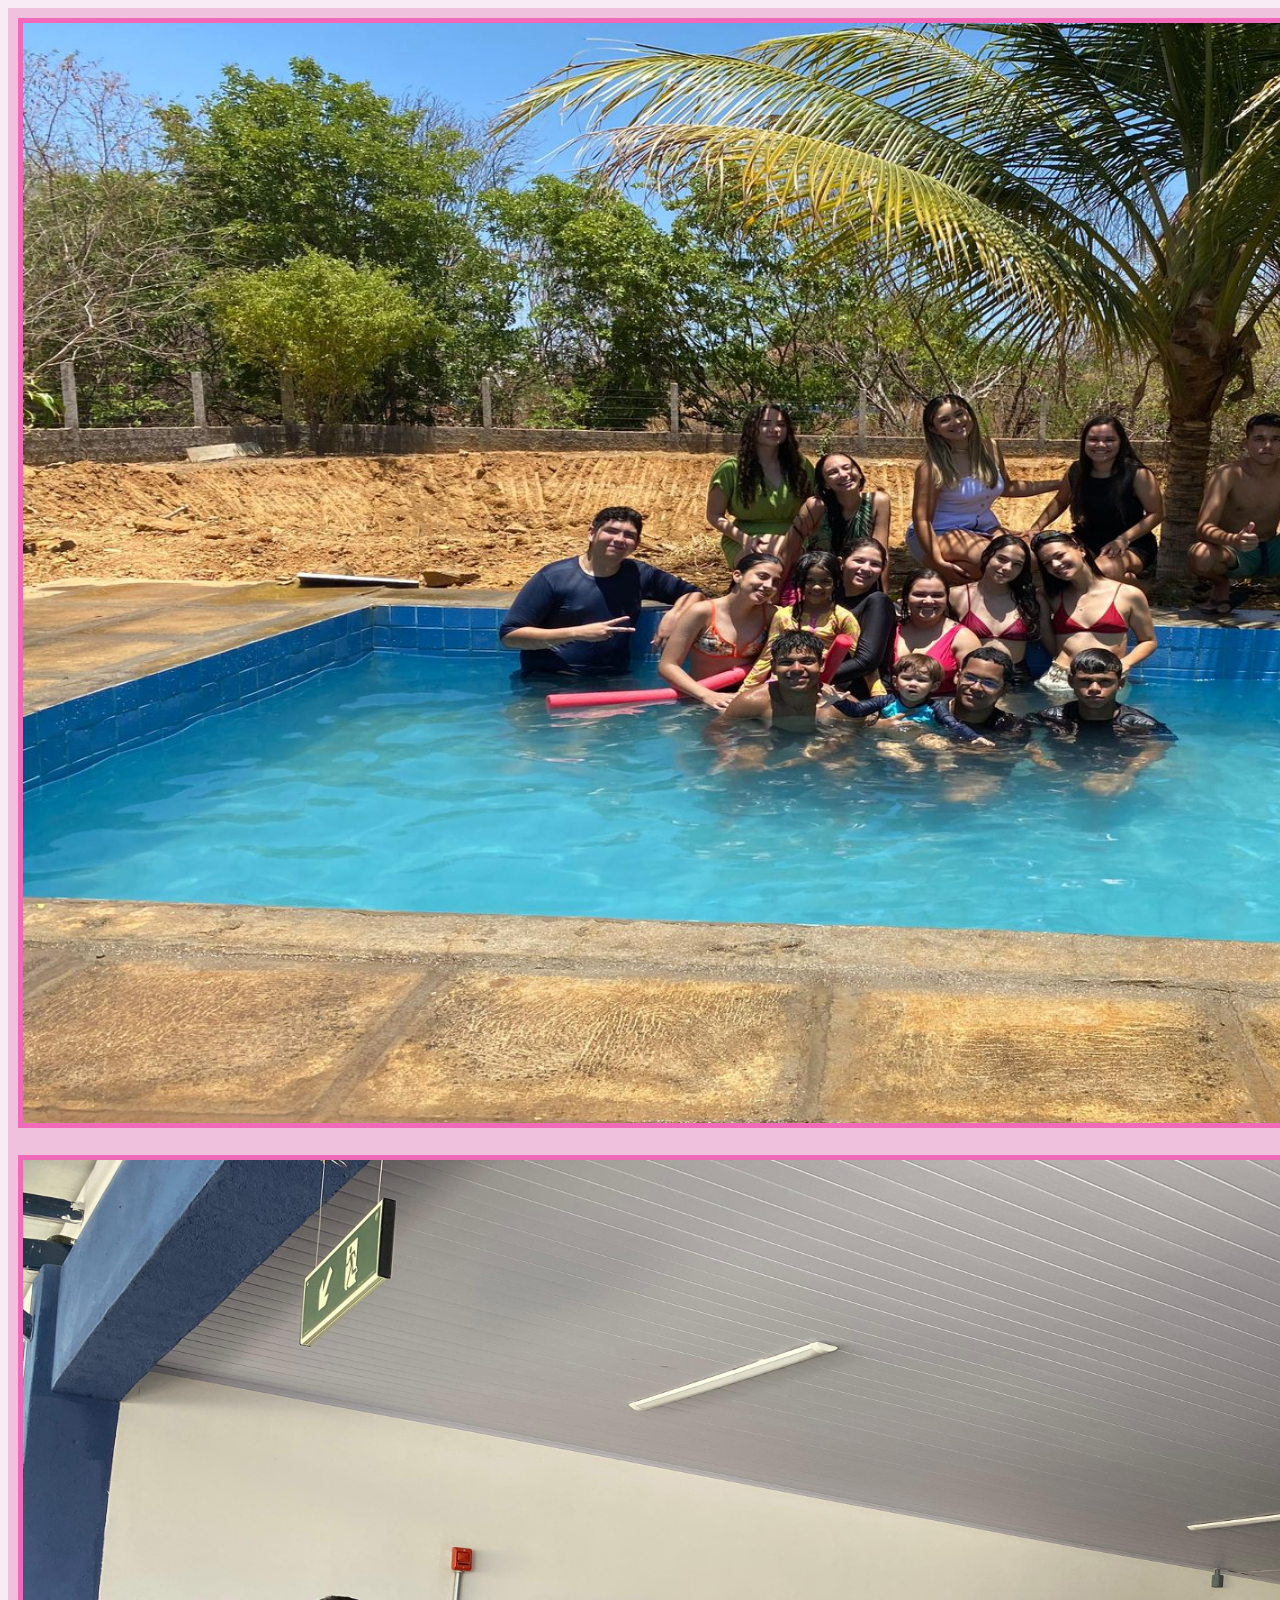
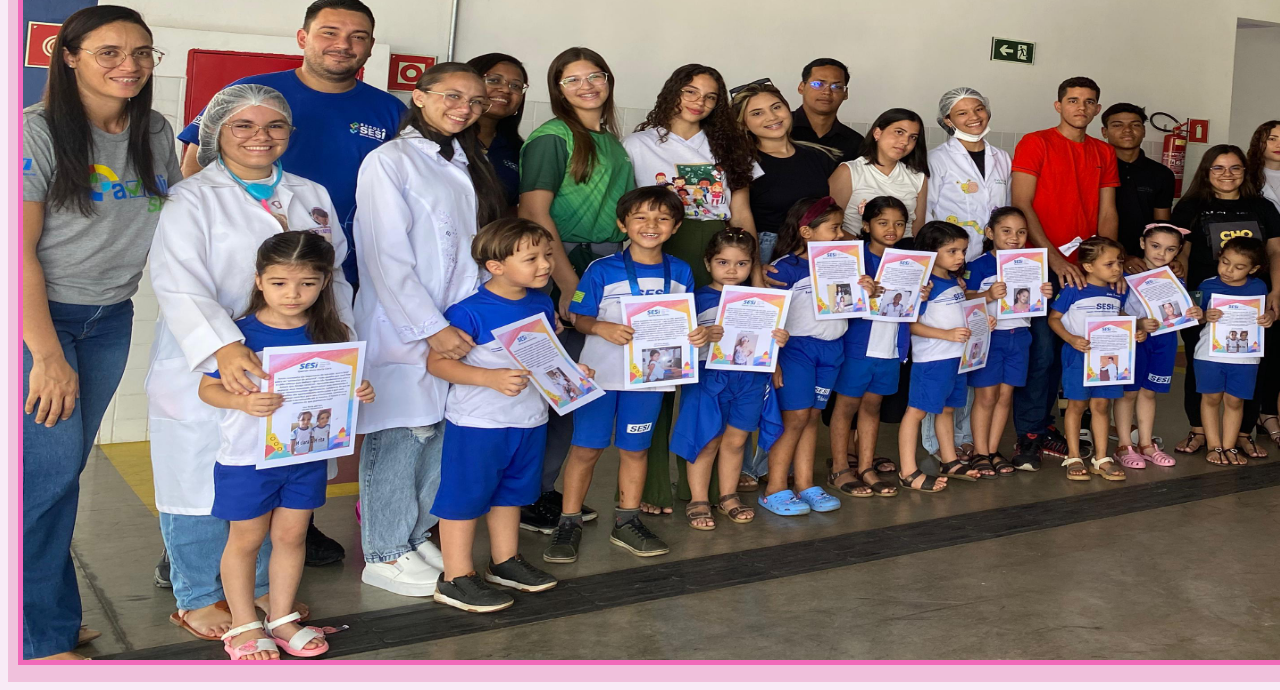
<file: anexos.html>
<!DOCTYPE html>
<html lang="en">
<head>
    <meta charset="UTF-8">
    <meta name="viewport" content="width=device-width, initial-scale=1.0">
    <title>Anexos</title>
    <link rel="stylesheet" href="index.css">
</head>
<body>
    <body>
                <footer>
                    <a href= "https://www.canva.com/design/DAGV06oS3ko/ulKlE4MrlrgqlrpBILo_Gg/watch?utm_content=DAGV06oS3ko&utm_campaign=designshare&utm_medium=link&utm_source=editor" target="_blank" rel="noopner noreferrer">
                        <img src="./img/WhatsApp Image 2024-11-07 at 17.01.17.jpeg"></img>
                    </a>   
                </footer>
                    <footer>
                        <a href= "https://www.canva.com/design/DAGV1IVBbcE/ulP1JzSknwcPOb_2JpQGXQ/watch?utm_content=DAGV1IVBbcE&utm_campaign=designshare&utm_medium=link&utm_source=editor" target="_blank" rel="noopner noreferrer">
                            <img src="./img/WhatsApp Image 2024-11-07 at 17.07.50.jpeg"></img>
                        </a>   
                    </footer>
                 
    </body>
</body>
</html>
</file>
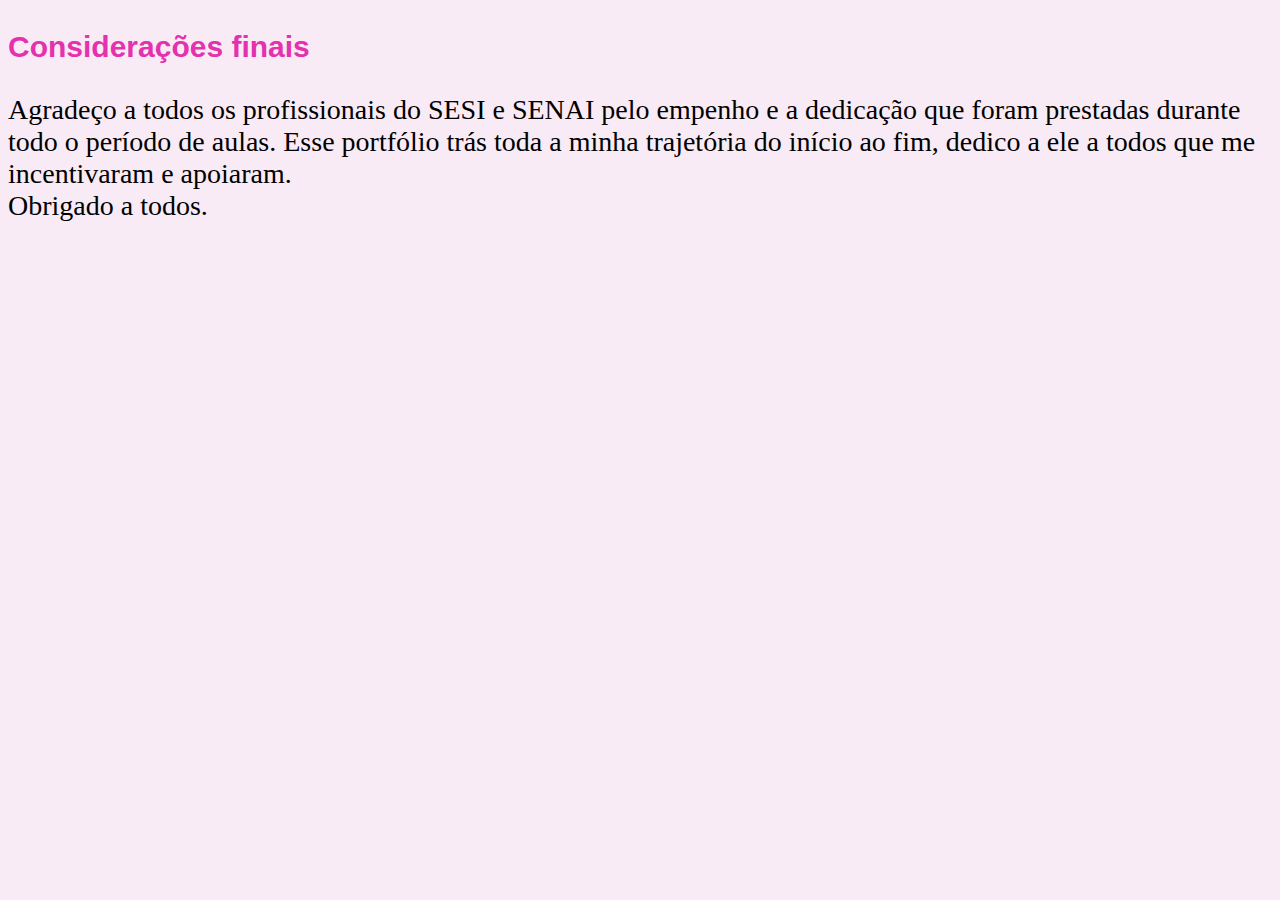
<file: cosideraçoes finais.html>
<!DOCTYPE html>
<html lang="en">
<head>
    <meta charset="UTF-8">
    <meta name="viewport" content="width=device-width, initial-scale=1.0">
    <title>Considerações finais</title>
    <link rel="stylesheet" href="index.css">
</head>
<body>
    <p>
        <h3>Considerações finais</h3>
        <p>Agradeço a todos os profissionais do SESI e SENAI pelo empenho e a dedicação que foram prestadas durante todo o período de aulas.
        Esse portfólio trás toda a minha trajetória do início ao fim, dedico a ele a todos que me incentivaram e apoiaram.
            <br>
            Obrigado a todos.​</p>
    </p>
</body>
</html>
</file>
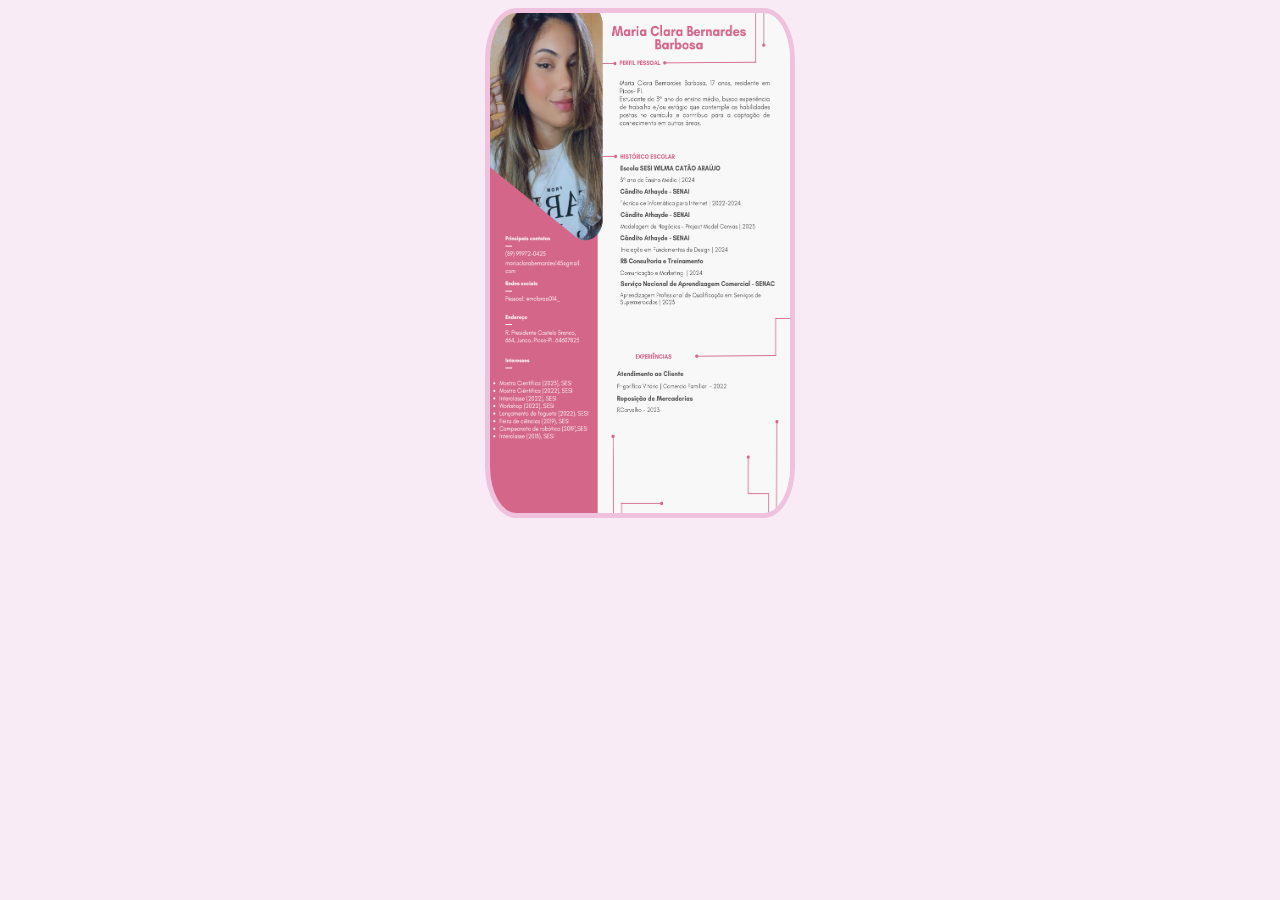
<file: curriculo.html>
<!DOCTYPE html>
<html lang="en">
<head>
    <meta charset="UTF-8">
    <meta name="viewport" content="width=device-width, initial-scale=1.0">
    <title>Currículo</title>
    <link rel="stylesheet" href="index.css">
</head>
<body>
    <div class="center-imgg">
          <img src="./img/curriculo.png"></img> 
    </div>
</body>
</html>
</file>
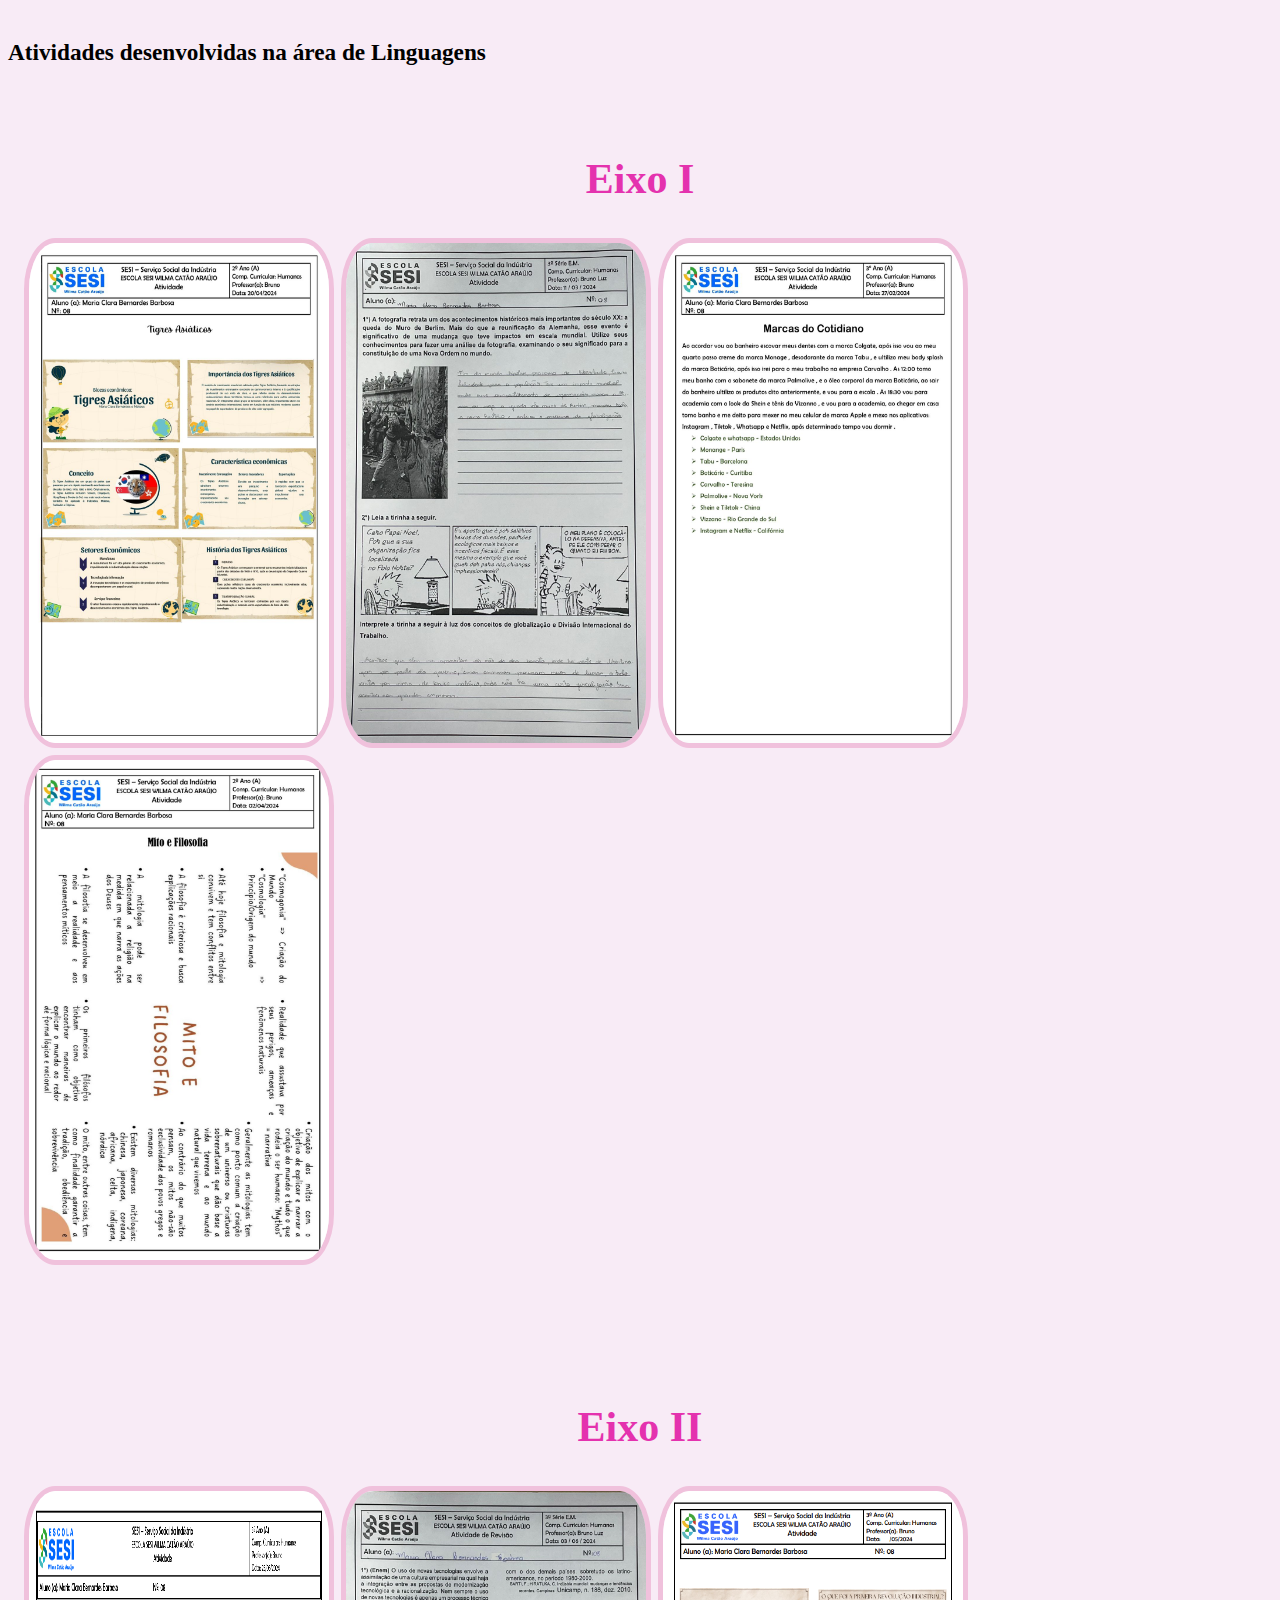
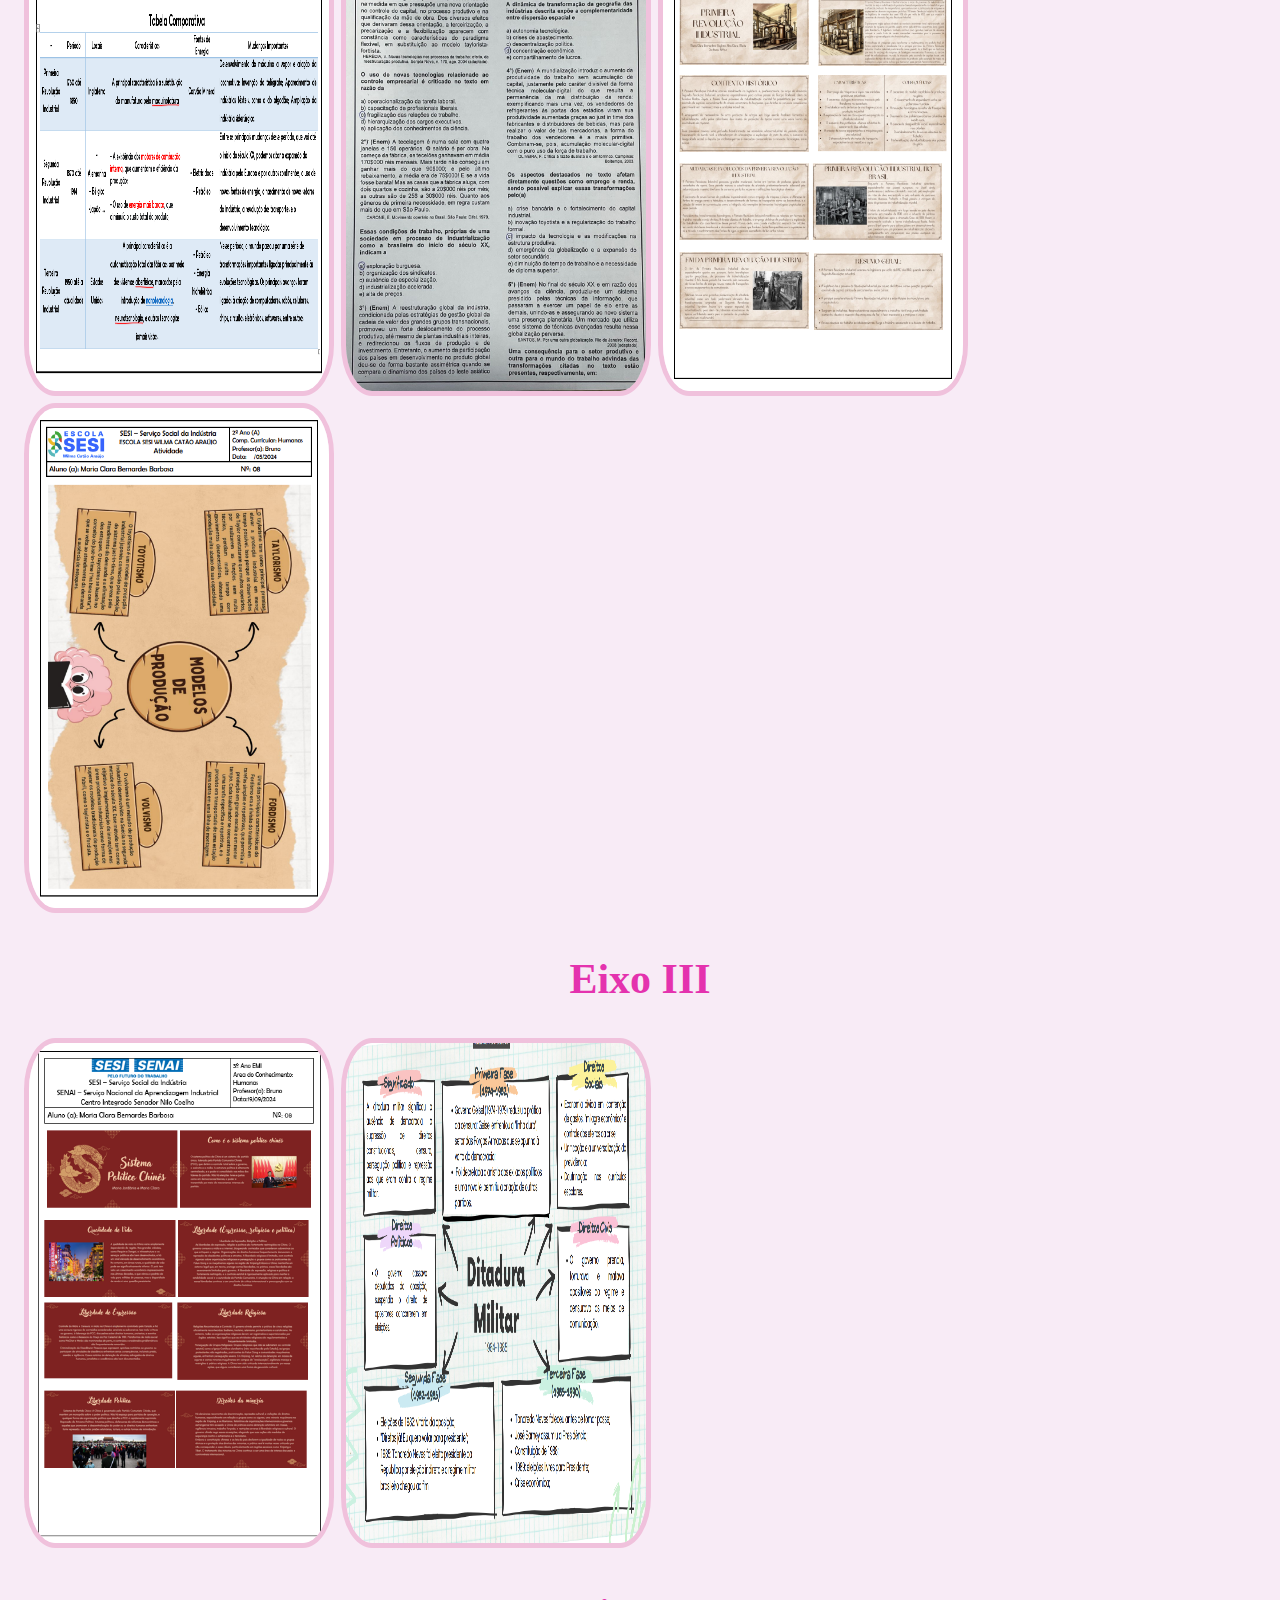
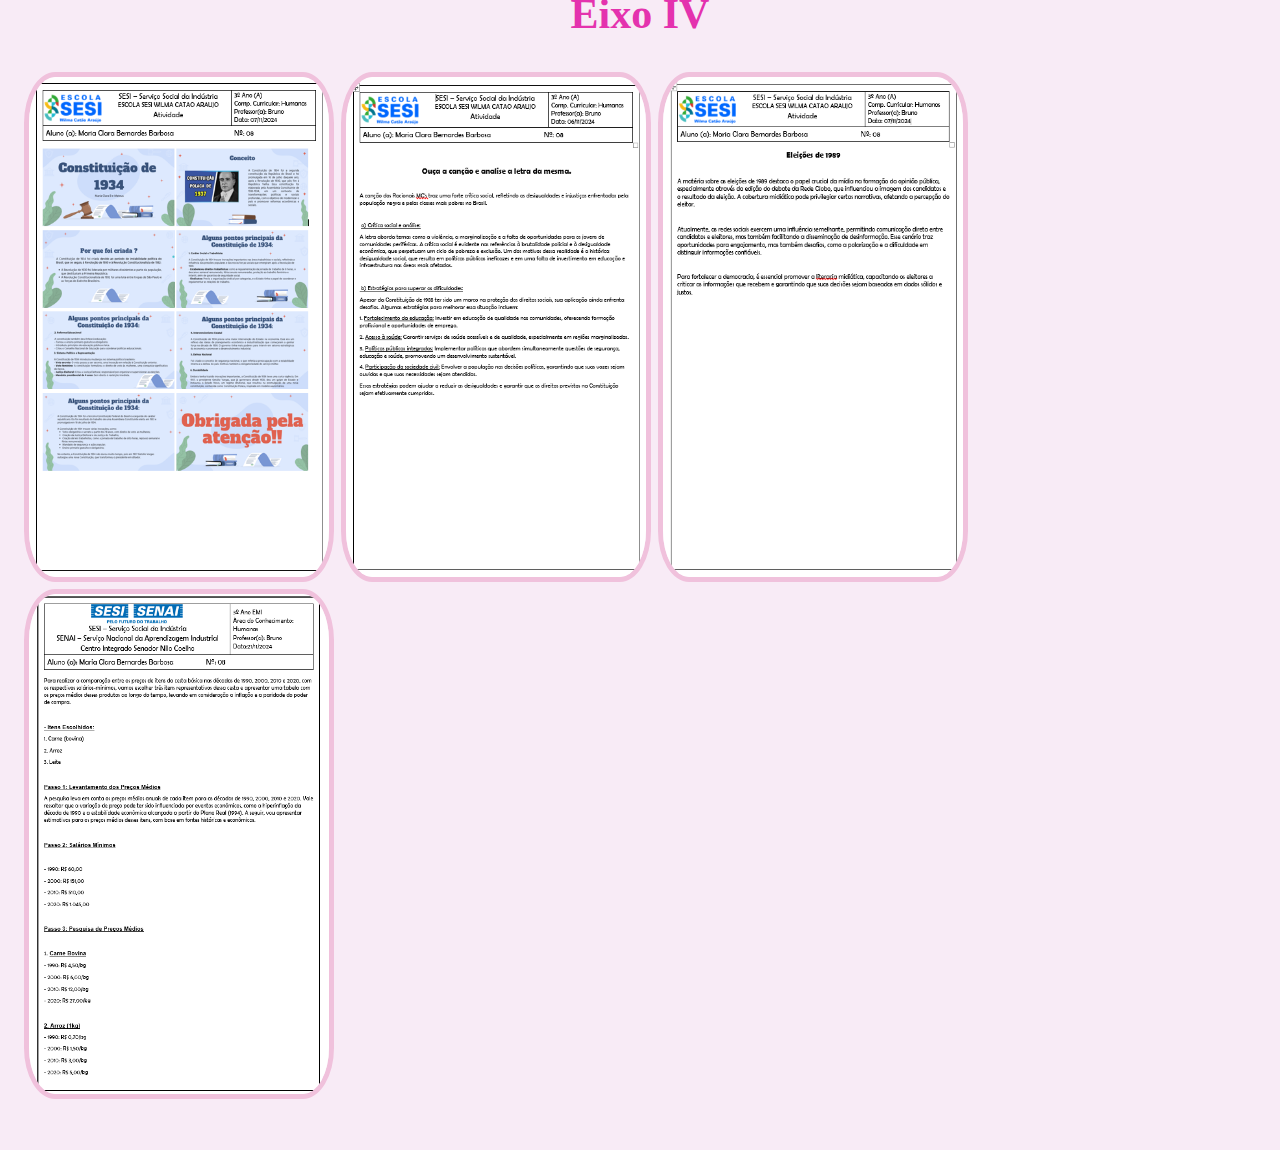
<file: humanas.html>
<!DOCTYPE html>
<html lang="en">
<head>
    <meta charset="UTF-8">
    <meta name="viewport" content="width=device-width, initial-scale=1.0">
    <title>HUMANAS</title>
    <link rel="stylesheet" href="index.css">
</head>
<body>
    <p>
        <h5>Atividades desenvolvidas na área de Linguagens</h5>
    </p>
    <header>
        <style>
            ul{
                list-style: none;
                display: flex;
                justify-content: space-evenly;
            }
        </style>
        <body>
            <ul>
                <li>
                    <h2>Eixo I</h2>
                    <div> 
                        <img src="./img/tigres asiáticos.jpeg"></img>
                        <img src="./img/lista humanas.jpeg"></img>
                        <img src="./img/marcas do cotidiano.jpeg"></img>
                        <img src="./img/mito e filosofia.jpeg"></img>
                    </div>
                    <br>
                    <br>
                    <br>
                    <h2>Eixo II</h2>
                    <div> 
                        <img src="./img/tabela corporativo.png"></img>
                        <img src="./img/lista humanas 2.jpeg"></img>
                        <img src="./img/primeira revolção.png"></img>
                        <img src="./img/modelos de produção.png"></img>
                    </div>
                    <h2>Eixo III</h2>
                    <div> 
                        <img src="./img/sistema politico.png"></img>
                        <img src="./img/ditadura militar.png"></img>
                    </div>
                    <h2>Eixo IV</h2>
                    <div> 
                        <img src="./img/Constituição de 1934.png"></img>
                        <img src="./img/Canção.png"></img>
                        <img src="./img/Eleições de 1989.png"></img>
                        <img src="./img/Cesta basica.png"></img>
                    </div>
                </li>
            </ul>
        </body>
    </header>
</body>
</html>
</file>
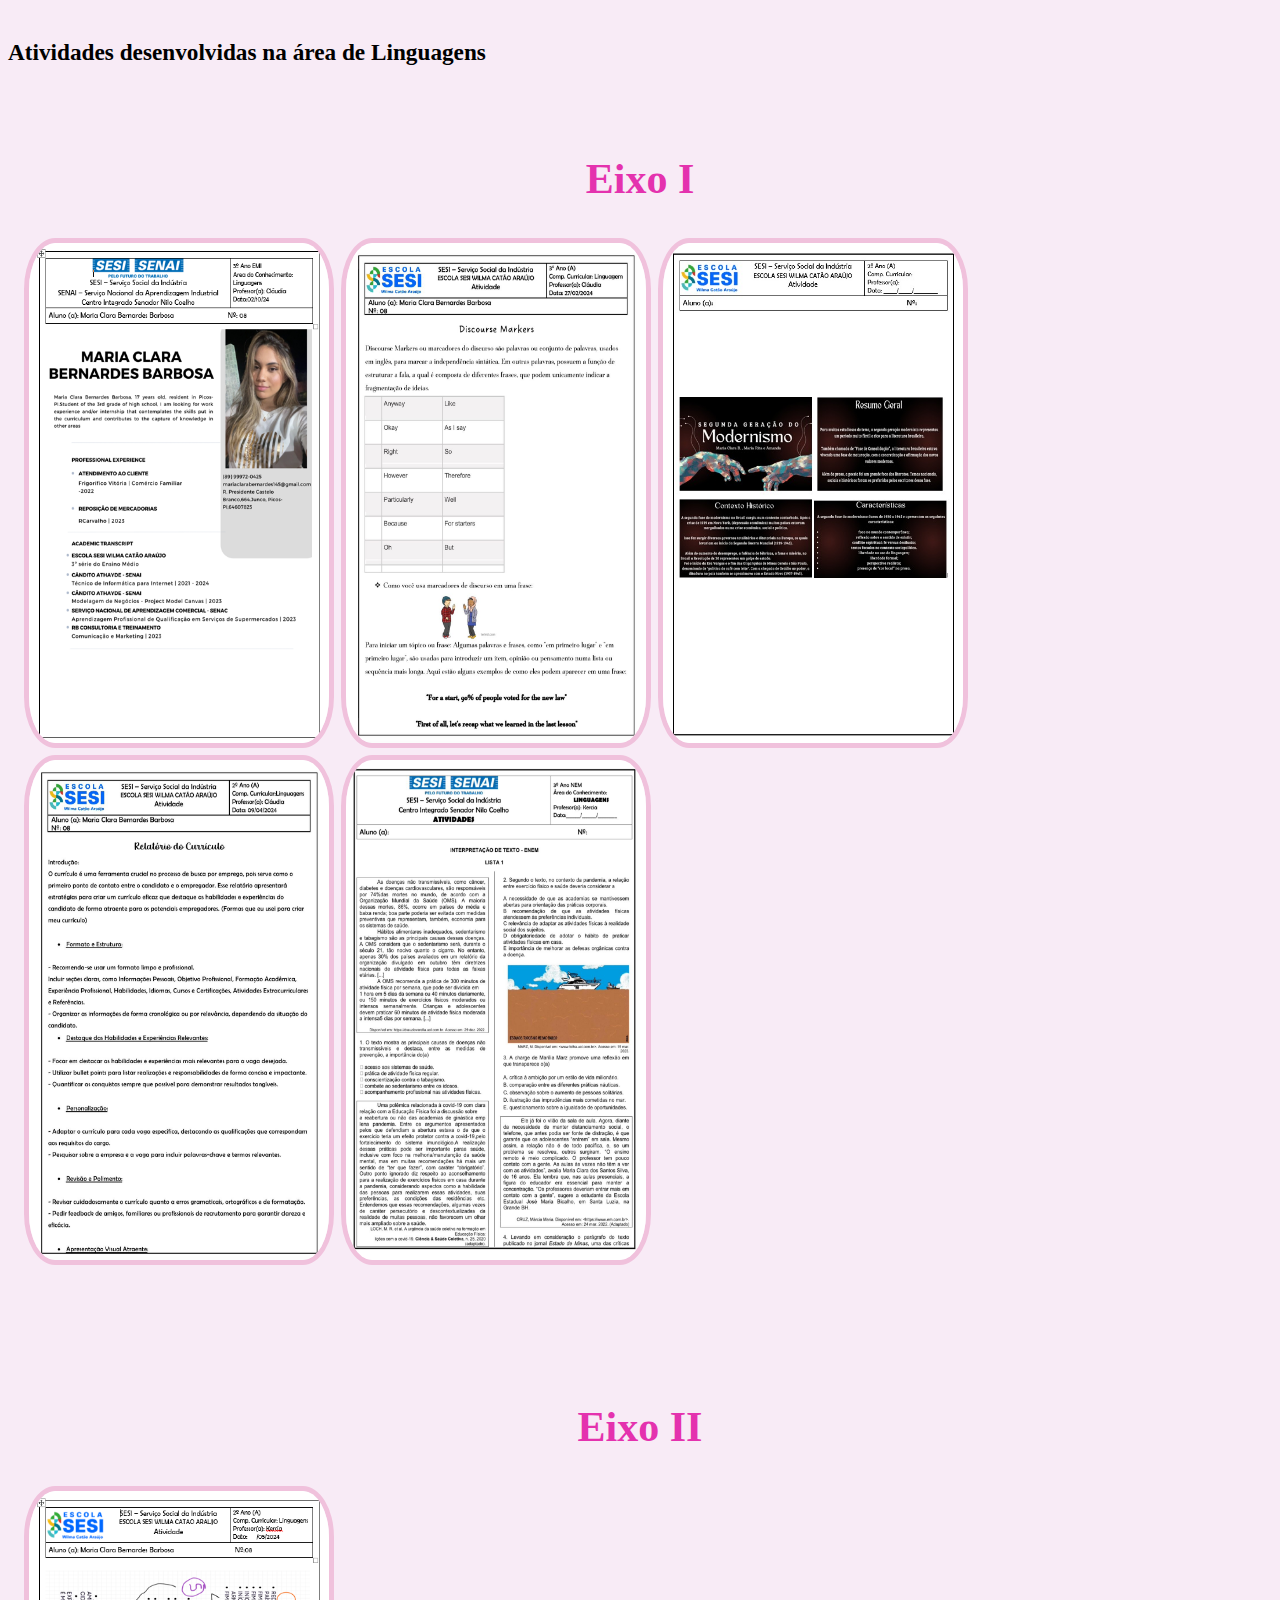
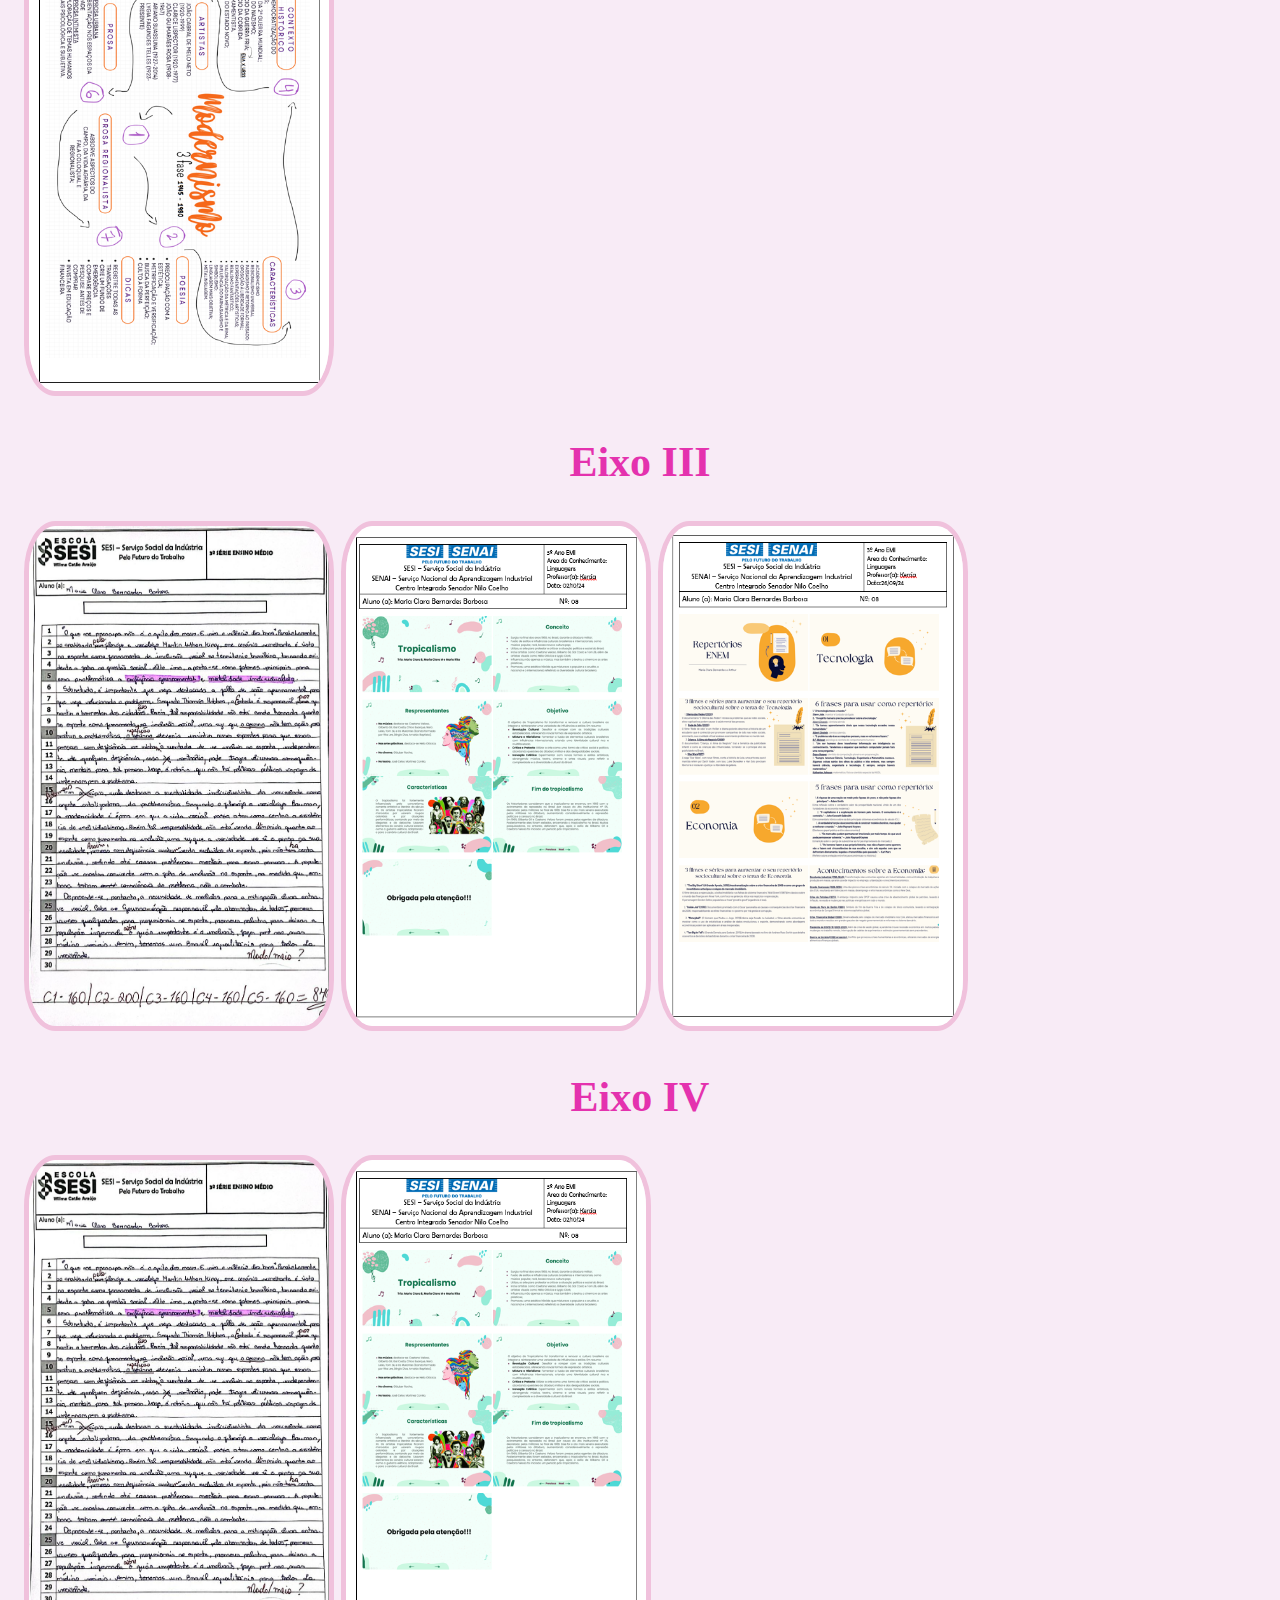
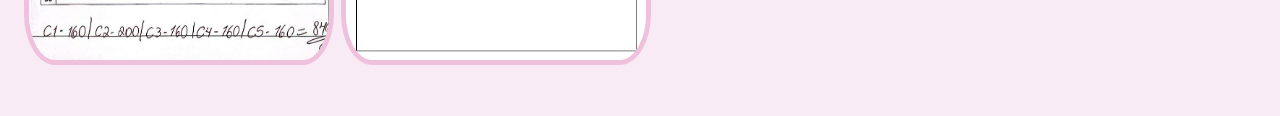
<file: linguagens.html>
<!DOCTYPE html>
<html lang="en">
<head>
    <meta charset="UTF-8">
    <meta name="viewport" content="width=device-width, initial-scale=1.0">
    <title>LINGUAGENS</title>
    <link rel="stylesheet" href="index.css">
</head>
<body>
    <p>
        <h5>Atividades desenvolvidas na área de Linguagens</h5>
    </p>
    <header>
        <style>
            ul{
                list-style: none;
                display: flex;
                justify-content: space-evenly;
            }
        </style>
        <body>
            <ul>
                <li>
                    <h2>Eixo I</h2>
                    <div> 
                        <img src="./img/curriculo em inglês.png"></img>
                        <img src="./img/discourse markers.jpeg"></img>
                        <img src="./img/segunda geração modernismo.jpeg"></img>
                        <img src="./img/relatorio curriculo.jpeg"></img>
                        <img src="./img/atividade lista.jpeg"></img>
                    </div>
                    <br>
                    <br>
                    <br>
                    <h2>Eixo II</h2>
                    <div> 
                        <img src="./img/modernismo 3 fase.png"></img>
                    </div>
                    <h2>Eixo III</h2>
                    <div> 
                        <img src="./img/redação.jpeg"></img>
                        <img src="./img/tropicalia.png"></img>
                        <img src="./img/enem.png"></img>
                    </div>
                    <h2>Eixo IV</h2>
                    <div> 
                        <img src="./img/redação.jpeg"></img>
                        <img src="./img/tropicalia.png"></img>
                    </div>
                </li>
            </ul>
        </body>
    </header>
</body>
</html>
</file>
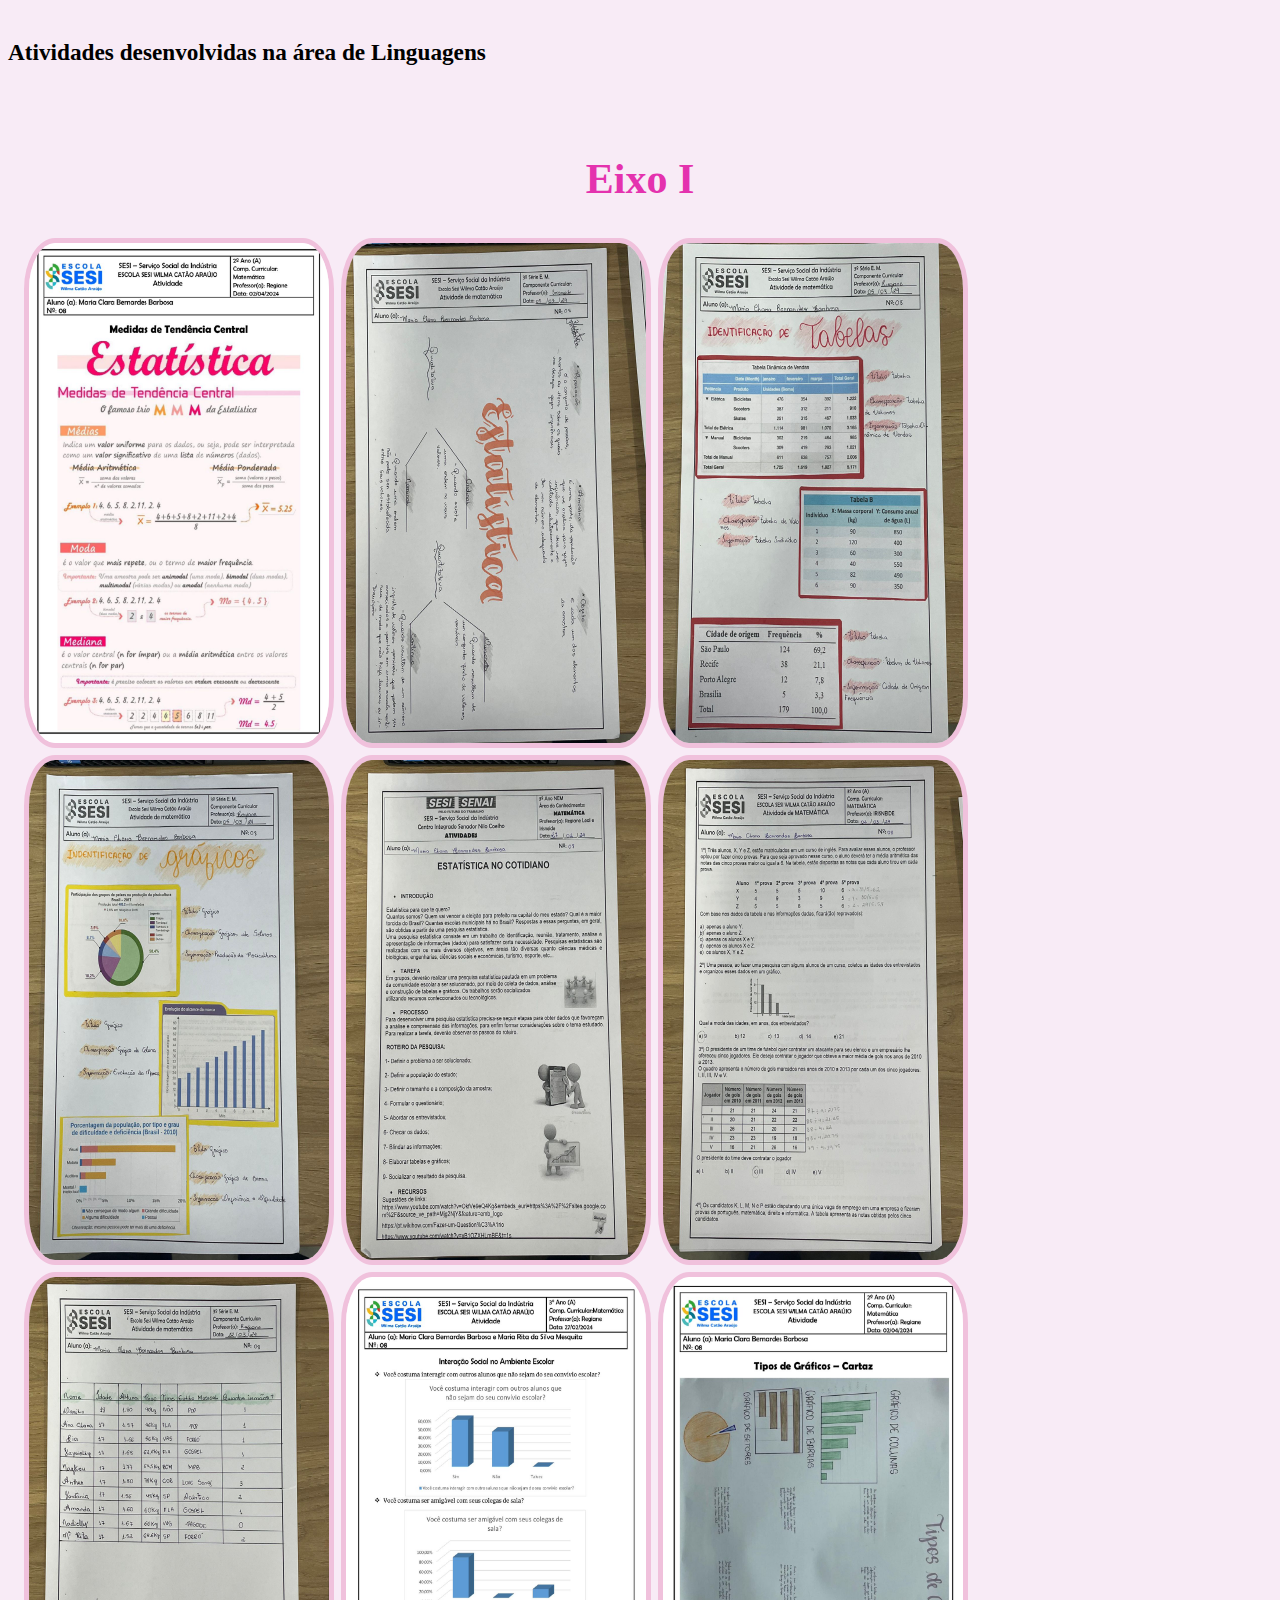
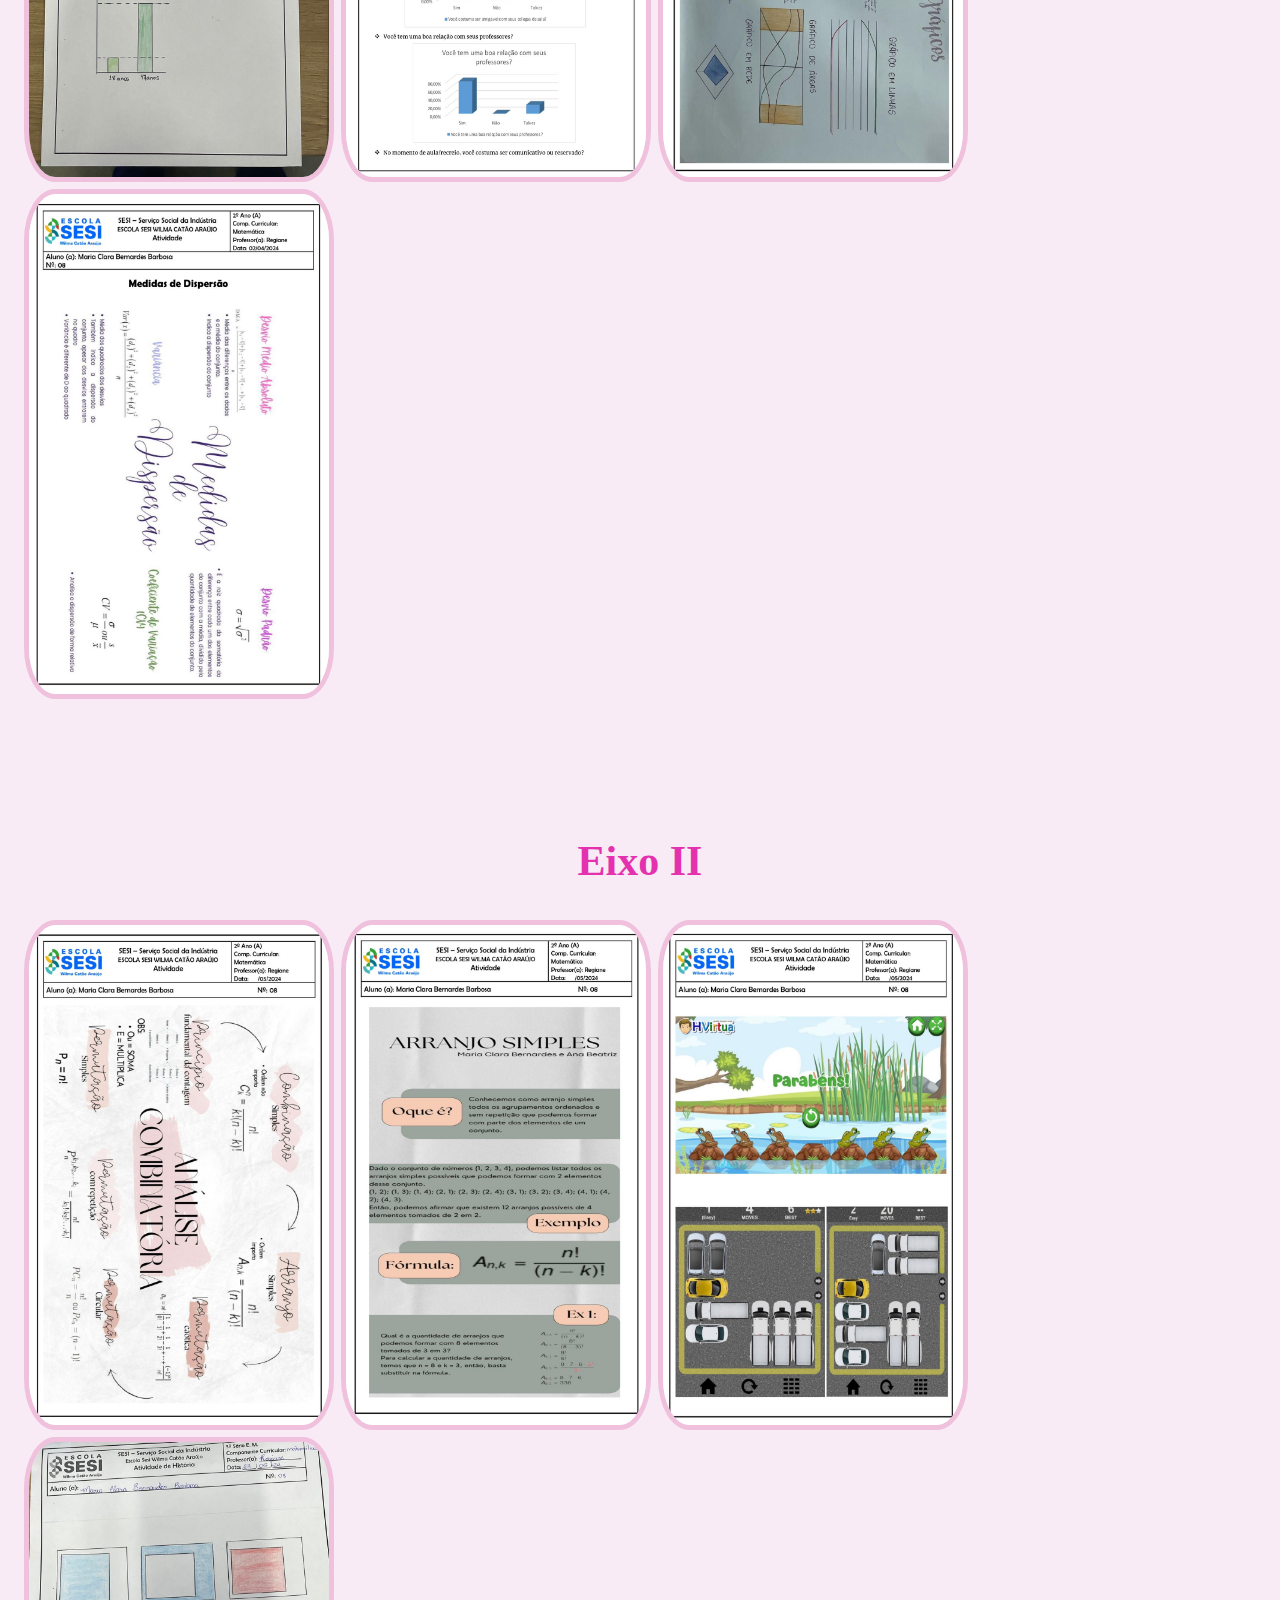
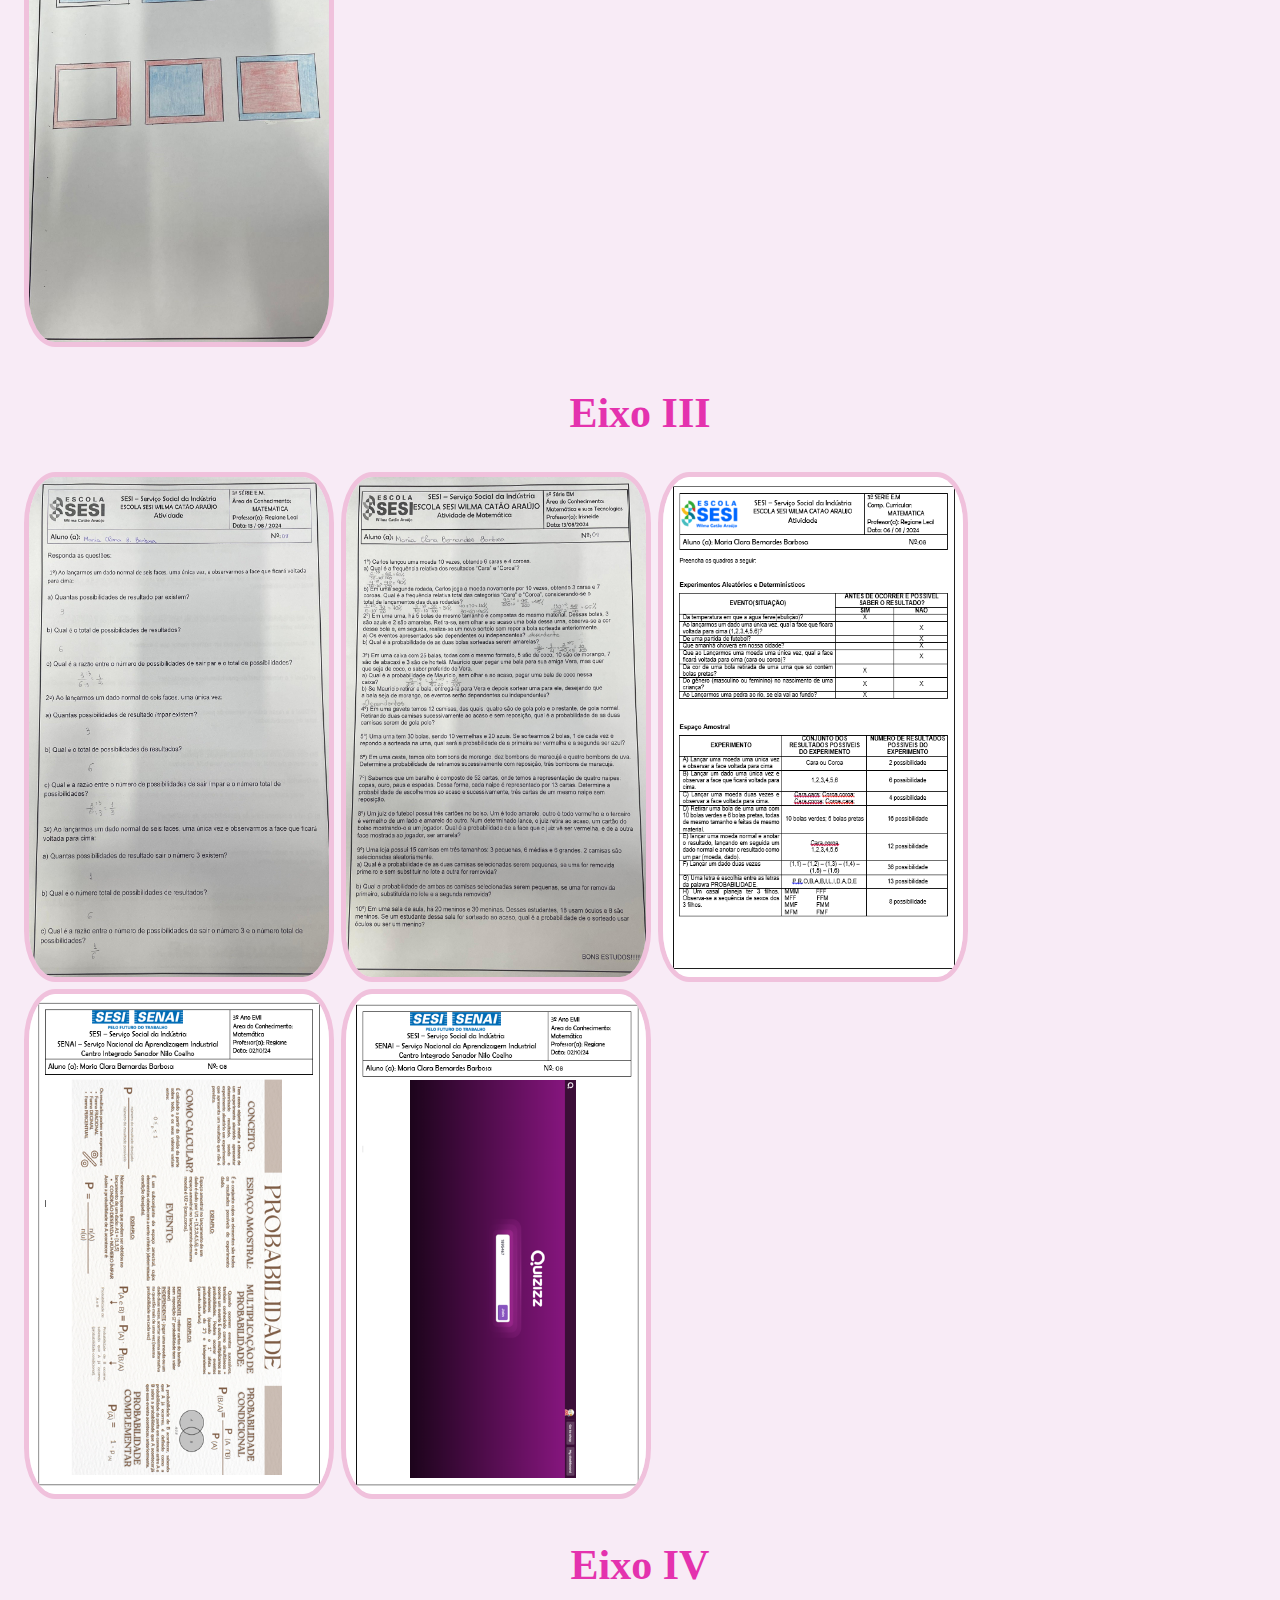
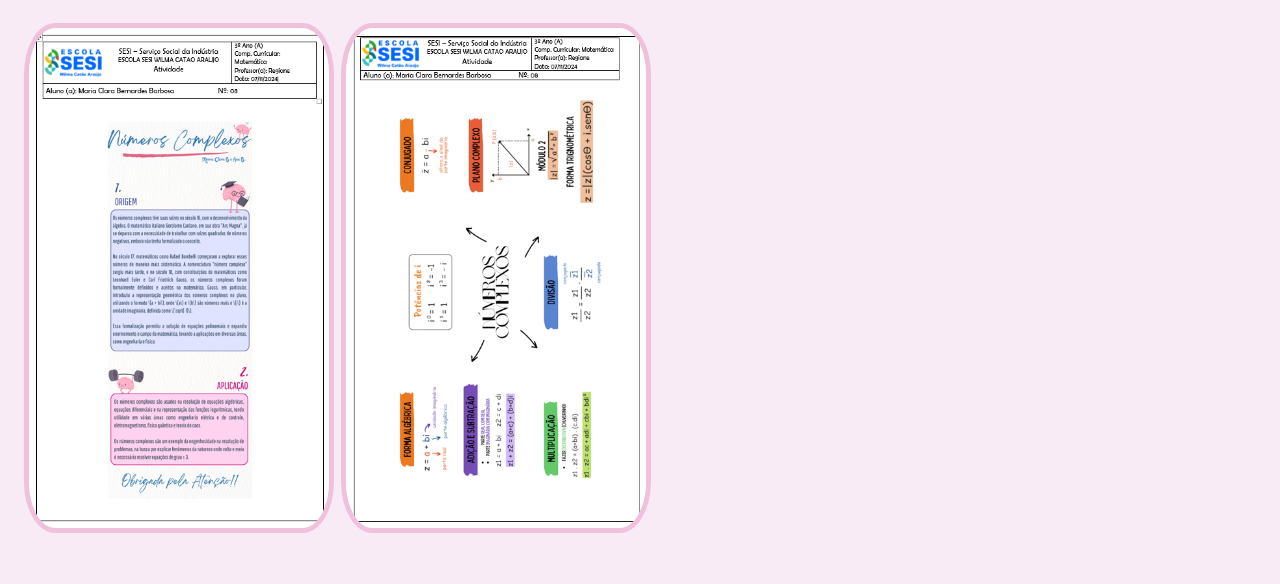
<file: matematica.html>
<!DOCTYPE html>
<html lang="en">
<head>
    <meta charset="UTF-8">
    <meta name="viewport" content="width=device-width, initial-scale=1.0">
    <title>MATEMÁTICA</title>
    <link rel="stylesheet" href="index.css">
</head>
<body>
    <p></p>
        <h5>Atividades desenvolvidas na área de Linguagens</h5>
    </p>
    <header>
        <style>
            ul{
                list-style: none;
                display: flex;
                justify-content: space-evenly;
            }
        </style>
        <body>
            <ul>
                <li>
                    <h2>Eixo I</h2>
                    <div> 
                        <img src="./img/estatísticas.jpeg"></img>
                        <img src="./img/estatíscas 2.jpeg"></img>
                        <img src="./img/tabelas.jpeg"></img>
                        <img src="./img/gráficos.jpeg"></img>
                        <img src="./img/lista mat .jpeg"></img>
                        <img src="./img/lista mat 2.jpeg"></img>
                        <img src="./img/gráfica da sala.jpeg"></img>
                        <img src="./img/interação social.jpeg"></img>
                        <img src="./img/tipos de gráficos.jpeg"></img>
                        <img src="./img/medidas de dispensão.jpeg"></img>
                    </div>
                    <br>
                    <br>
                    <br>
                    <h2>Eixo II</h2>
                    <div> 
                        <img src="./img/analise combinatoria.jpeg"></img>
                        <img src="./img/arranjo simples.jpeg"></img>
                        <img src="./img/sapos.jpeg"></img>
                        <img src="./img/quadros.jpeg"></img>
                    </div>
                    <h2>Eixo III</h2>
                    <div> 
                        <img src="./img/lista mat 3.jpeg"></img>
                        <img src="./img/lista mat 4.jpeg"></img>
                        <img src="./img/lista mat 5.png"></img>
                        <img src="./img/probabilidade.png"></img>
                        <img src="./img/quizizz.png"></img>
                    </div>
                    <h2>Eixo IV</h2>
                    <div> 
                        <img src="./img/Número Complexos slide.png"></img>
                        <img src="./img/Números Complexos.png"></img>
                </li>
            </ul>
        </body>
    </header> 
</body>
</html>
</file>
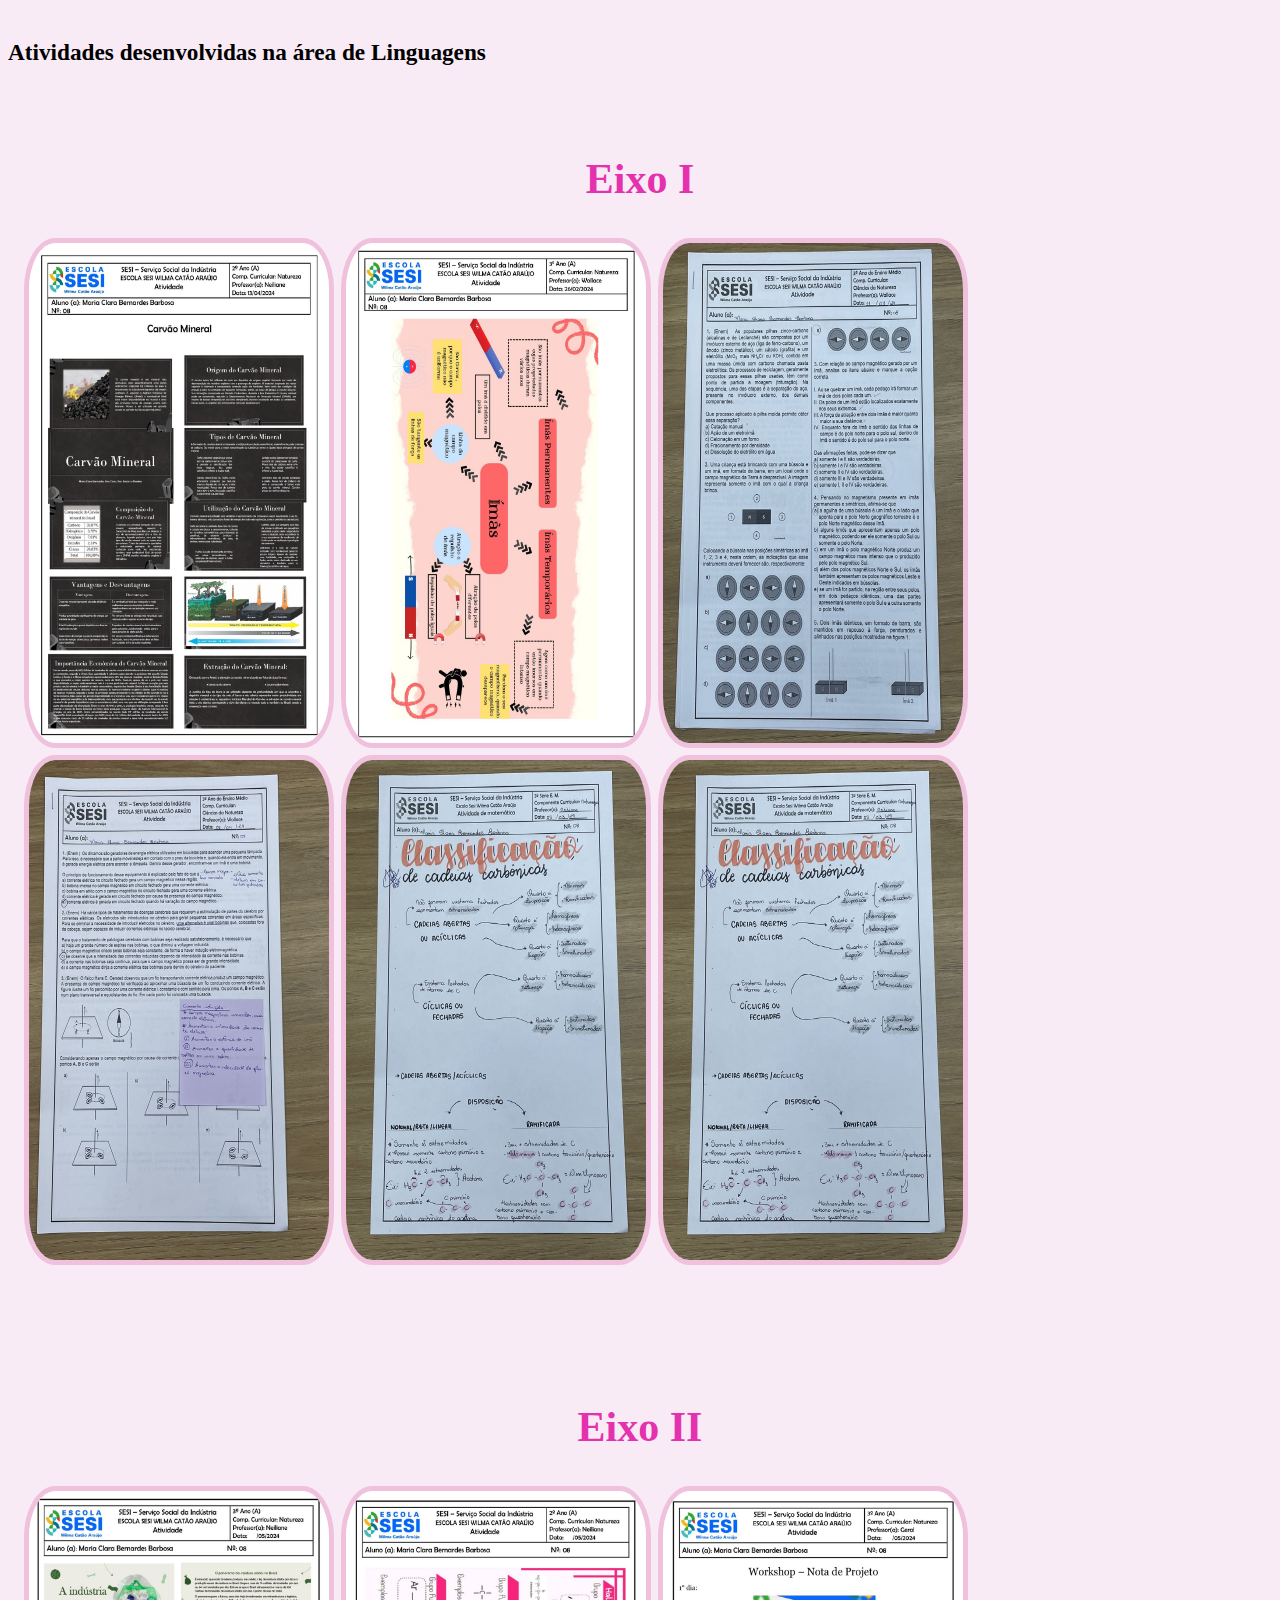
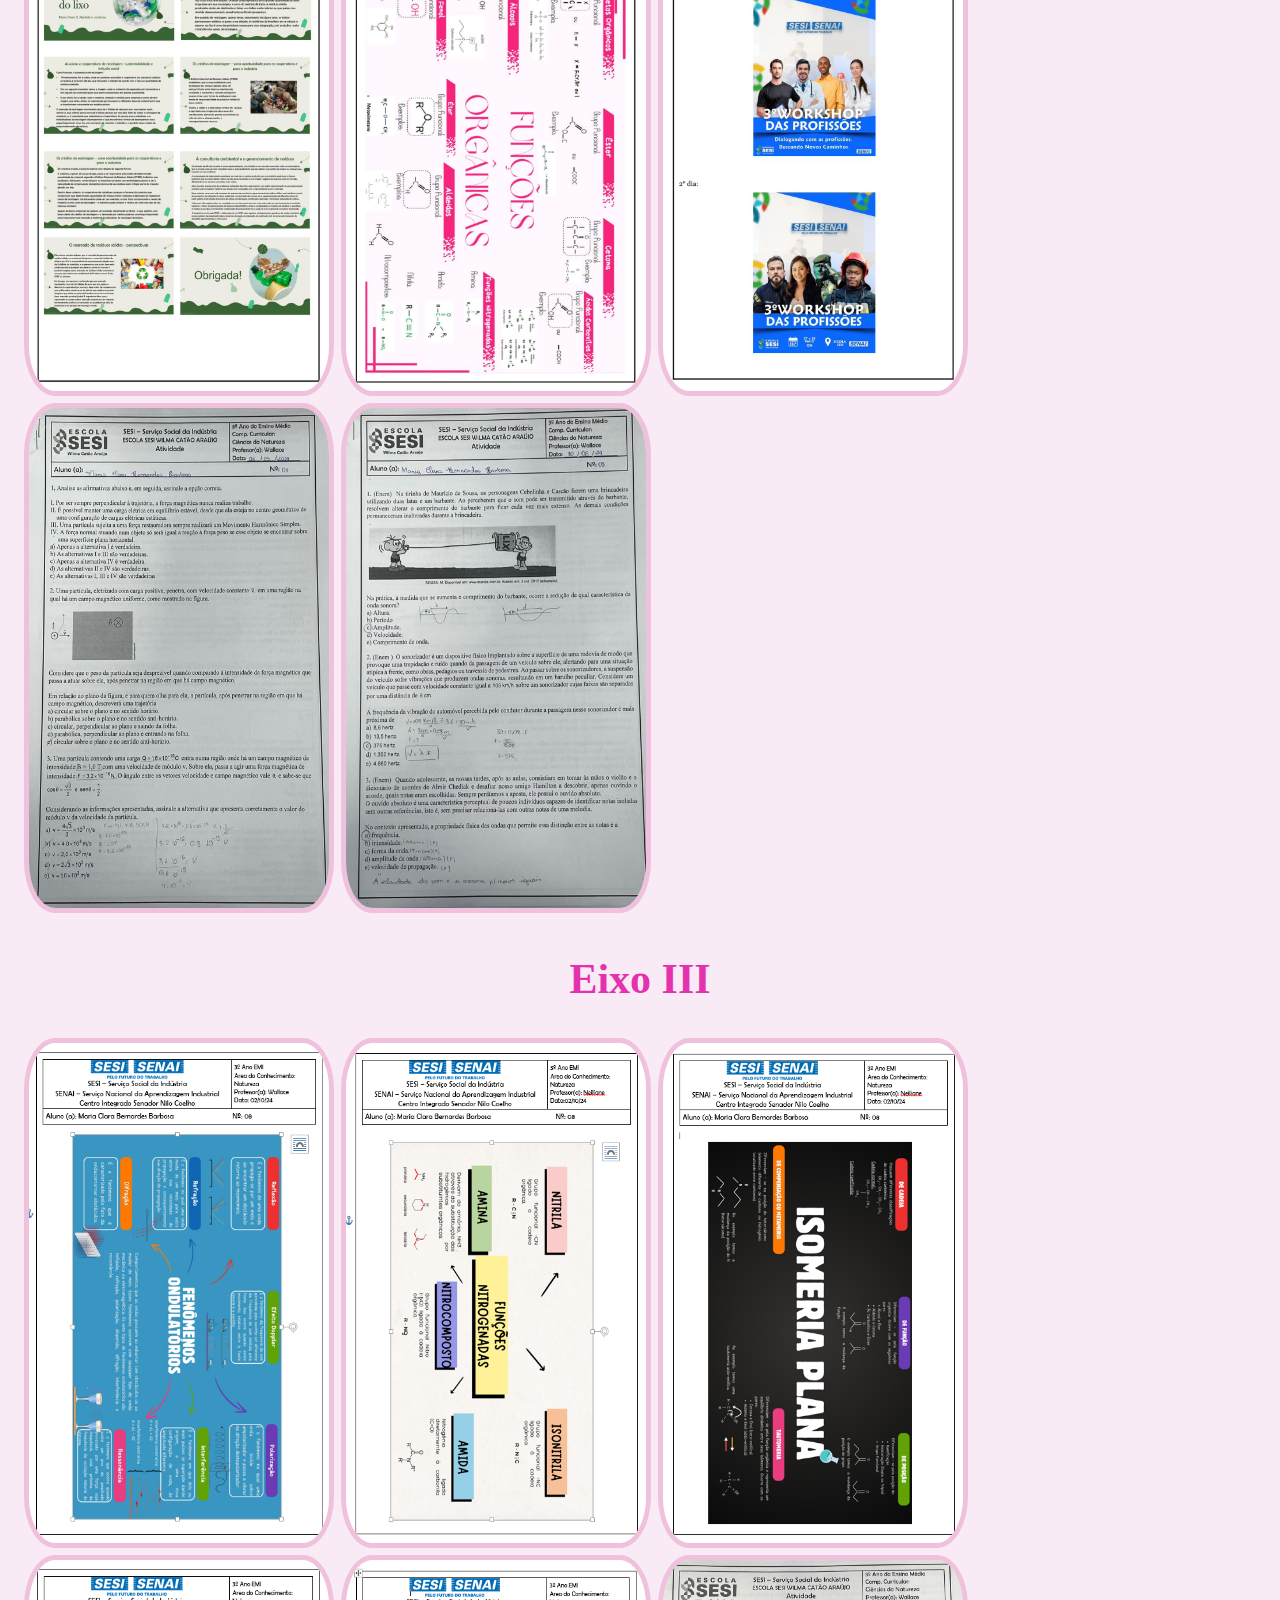
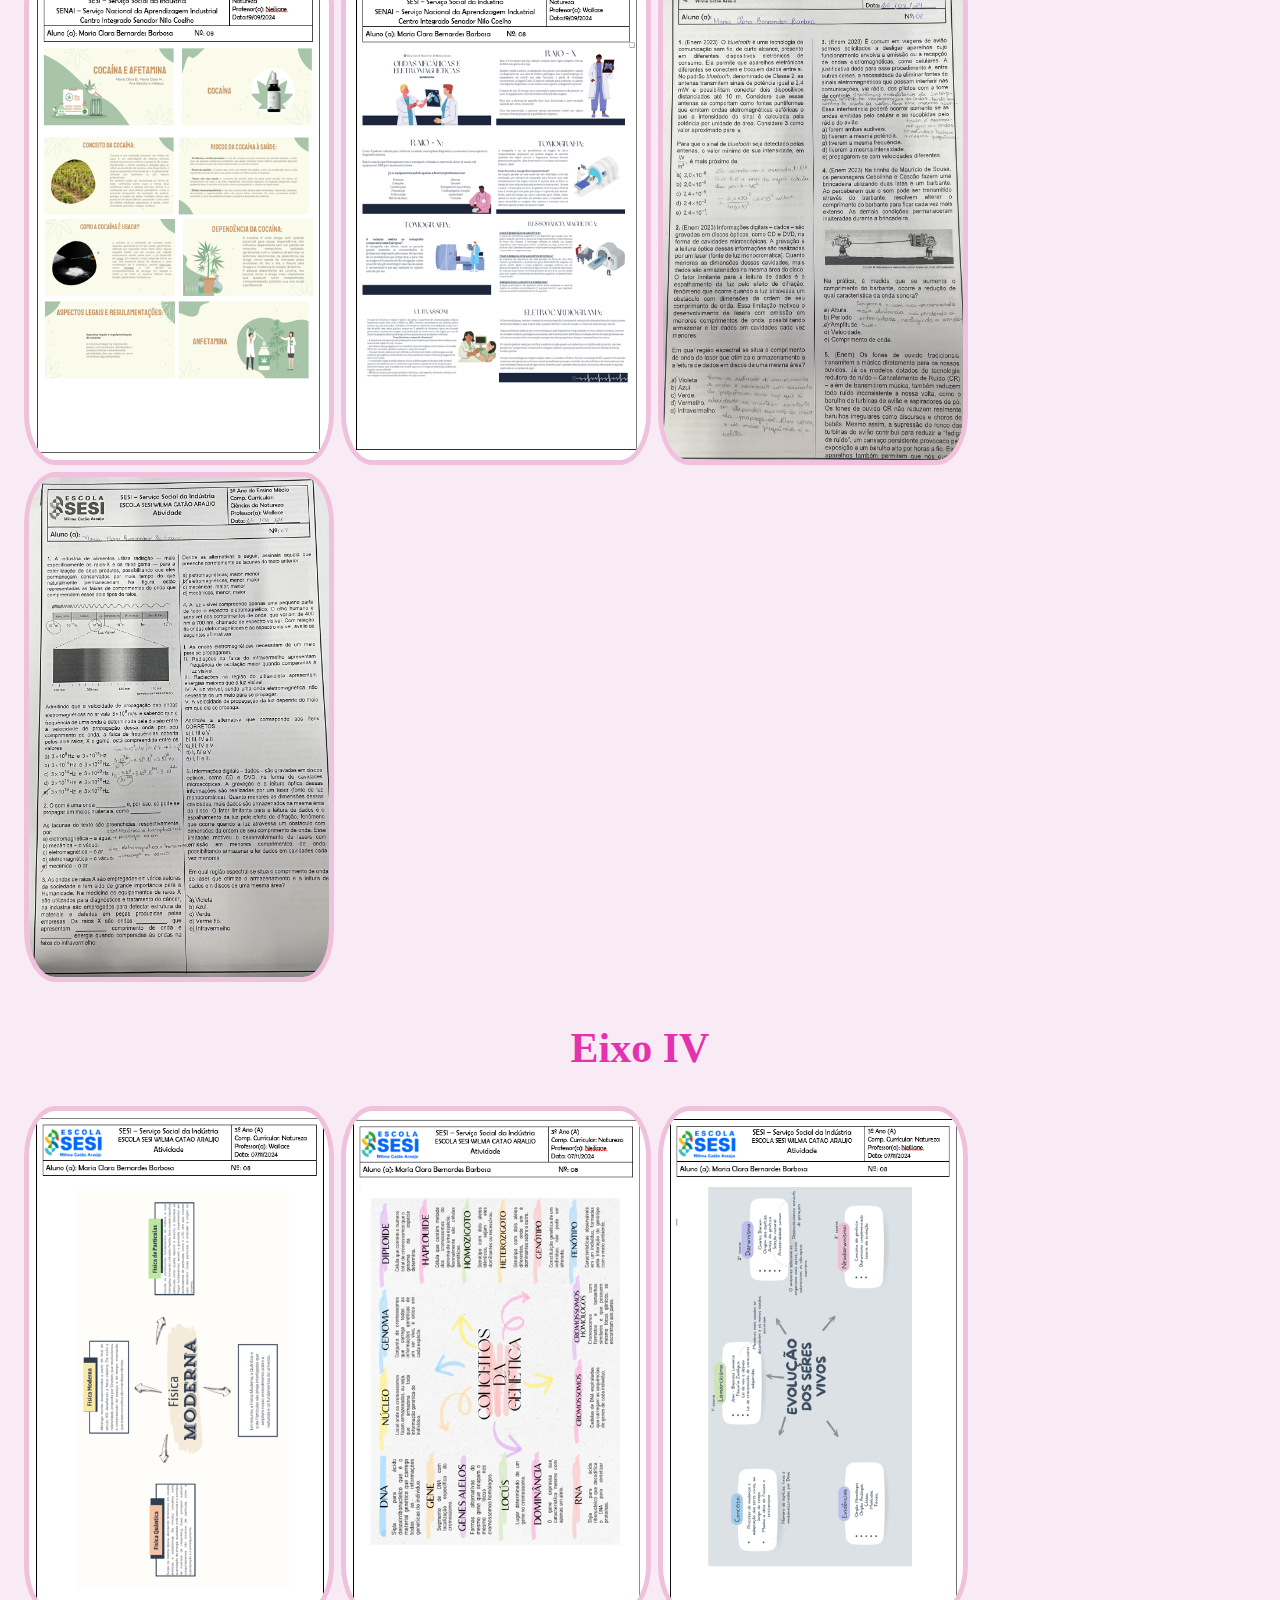
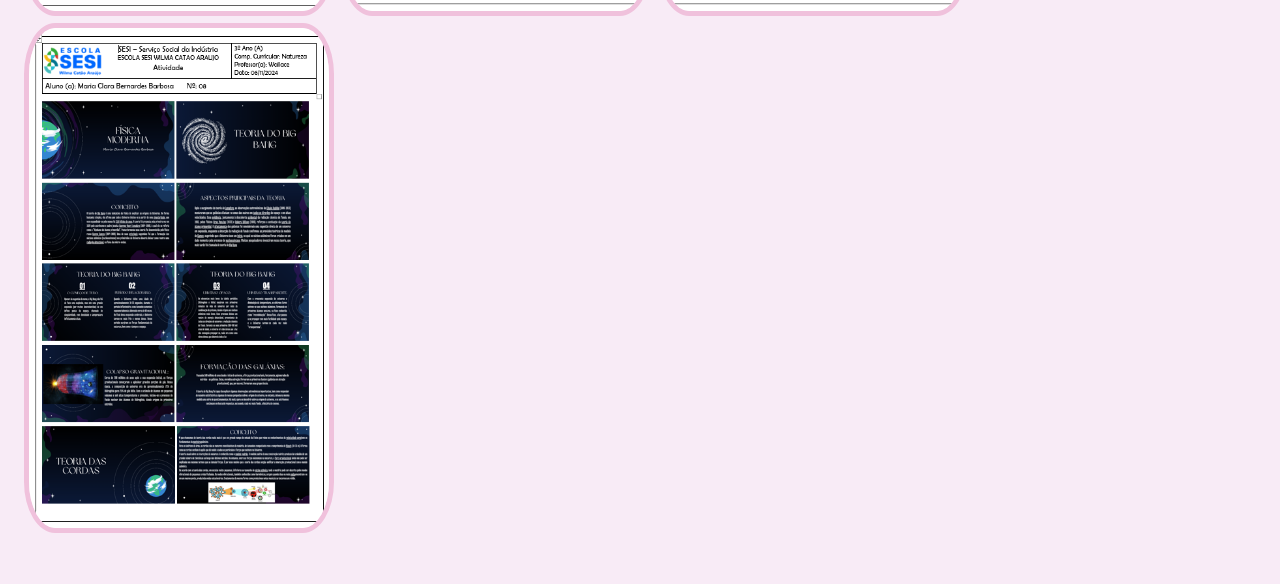
<file: natureza.html>
<!DOCTYPE html>
<html lang="en">
<head>
    <meta charset="UTF-8">
    <meta name="viewport" content="width=device-width, initial-scale=1.0">
    <title>NATUREZA</title>
    <link rel="stylesheet" href="index.css">
</head>
<body>
    <p>
        <h5>Atividades desenvolvidas na área de Linguagens</h5>
    </p>
    <header>
        <style>
            ul{
                list-style: none;
                display: flex;
                justify-content: space-evenly;
            }
        </style>
        <body>
            <ul>
                <li>
                    <h2>Eixo I</h2>
                    <div> 
                        <img src="./img/carvão mineral.jpeg"></img>
                        <img src="./img/ímas.jpeg"></img>
                        <img src="./img/lista fisica.jpeg"></img>
                        <img src="./img/lista fisica 2.jpeg"></img>
                        <img src="./img/classificação de cadeias.jpeg"></img>
                        <img src="./img/classificação de cadeias.jpeg"></img> <!-- Mapa mental de força magnética-->
                    </div>
                    <br>
                    <br>
                    <br>
                    <h2>Eixo II</h2>
                    <div> 
                        <img src="./img/industria do lixo.jpeg"></img>
                        <img src="./img/funções organicas.jpeg"></img>
                        <img src="./img/workshop.jpeg"></img>
                        <img src="./img/lista fisica 3.jpeg"></img>
                        <img src="./img/lista fisica 4.jpeg"></img>
                    </div>
                    <h2>Eixo III</h2>
                    <div> 
                        <img src="./img/fenomenos ondulatorios.png"></img>
                        <img src="./img/funções nitrogenadas.png"></img>
                        <img src="./img/isomeria plana.png"></img>
                        <img src="./img/cocaina e afetamina.png"></img>
                        <img src="./img/ondas mecanicas.png"></img>
                        <img src="./img/lista de fisica 5.jpeg"></img>
                        <img src="./img/lista fisica 6.jpeg"></img>
                    </div>
                    <h2>Eixo IV</h2>
                    <div> 
                        <img src="./img/Fisica Moderna.png"></img>
                        <img src="./img/Conceitos da genetica.png"></img>
                        <img src="./img/Evolução dos seres vivos.png"></img>
                        <img src="./img/Fisica Moderno.png"></img>
                    </div>
                </li>
            </ul>
        </body>
    </header>
</body>
</html>
</file>
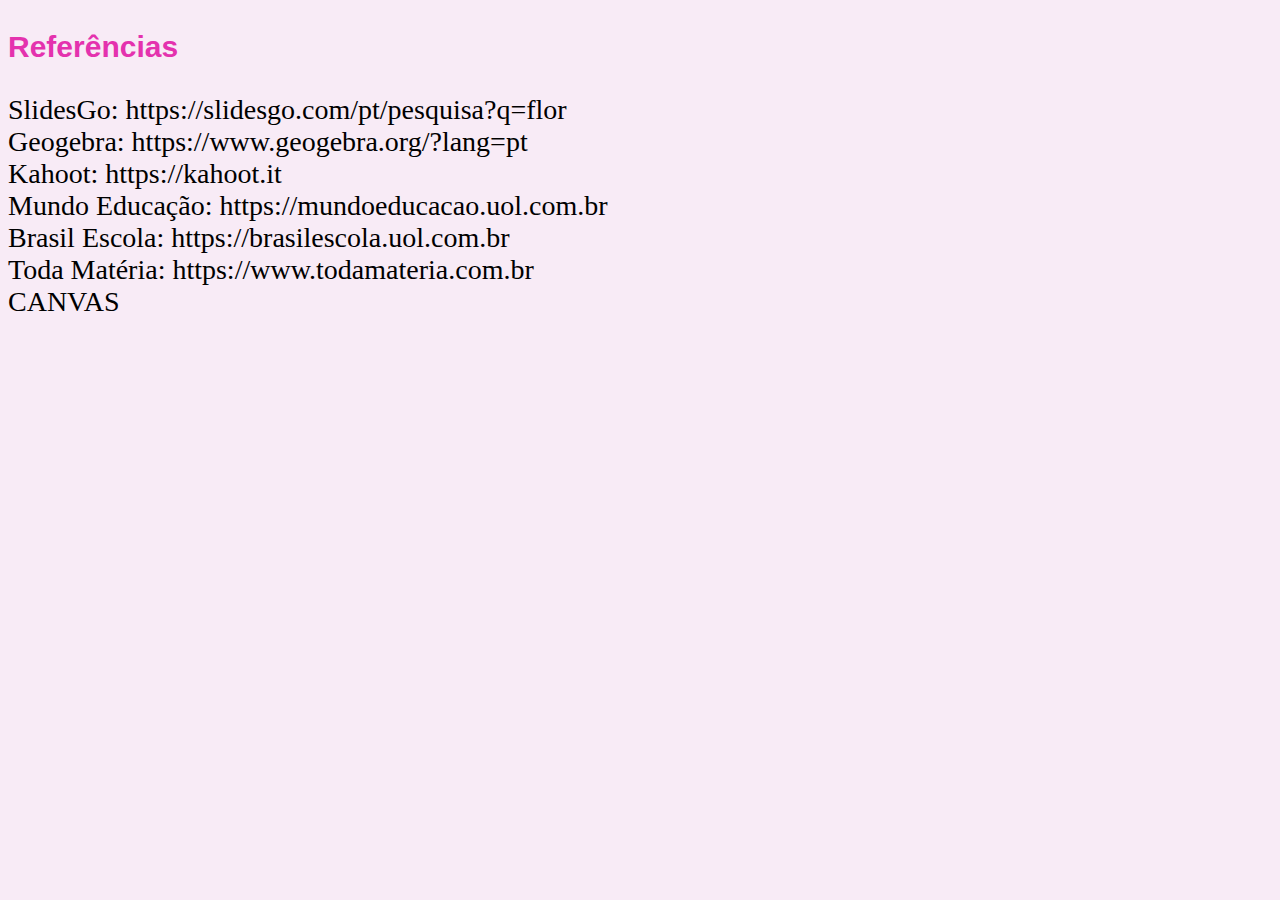
<file: referencias.html>
<!DOCTYPE html>
<html lang="en">
<head>
    <meta charset="UTF-8">
    <meta name="viewport" content="width=device-width, initial-scale=1.0">
    <title>Referências</title>
    <link rel="stylesheet" href="index.css">
</head>
<body>
    <p>
        <h3>Referências</h3>
        <p>SlidesGo: https://slidesgo.com/pt/pesquisa?q=flor
            <br>
            Geogebra: https://www.geogebra.org/?lang=pt
            <br>
            Kahoot: https://kahoot.it
            <br>
            Mundo Educação: https://mundoeducacao.uol.com.br
            <br>
            Brasil Escola: https://brasilescola.uol.com.br
            <br>
            Toda Matéria: https://www.todamateria.com.br
            <br>
            CANVAS</p>
    </p>
</body>
</html>
</file>
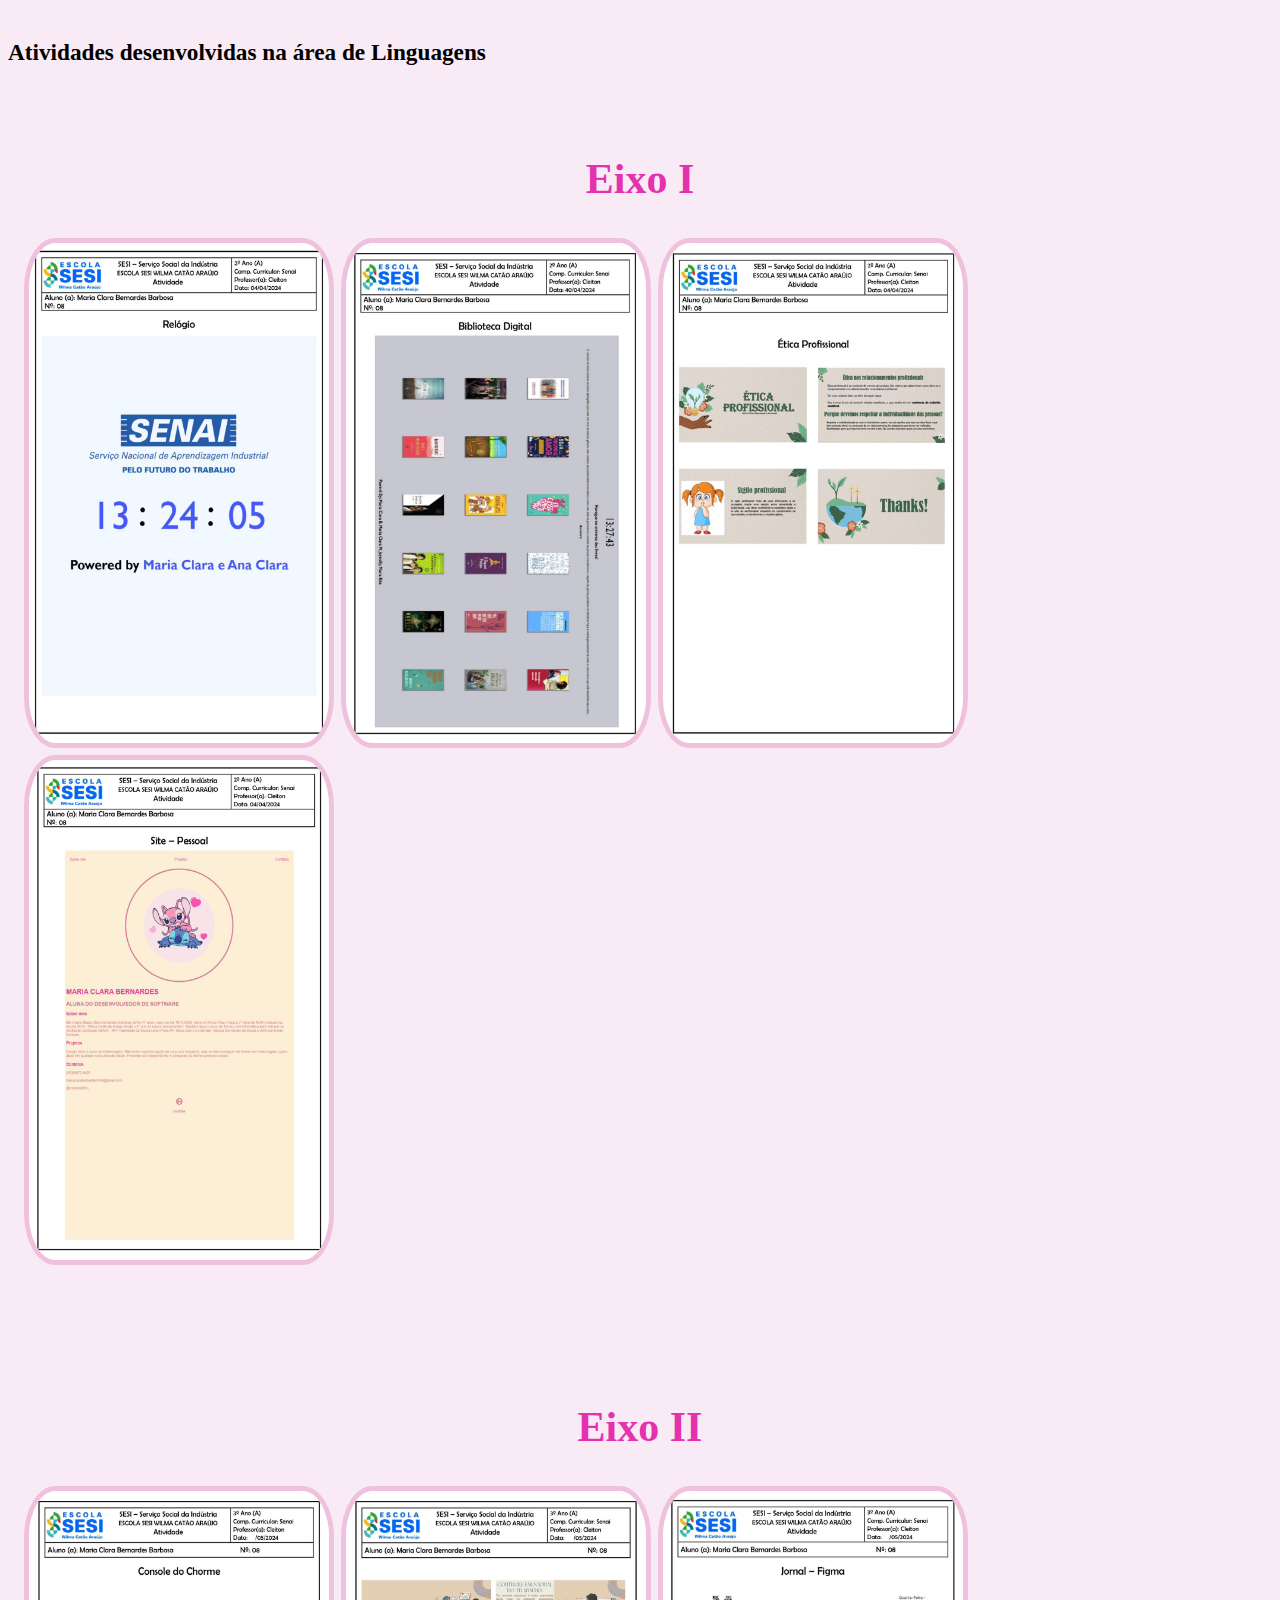
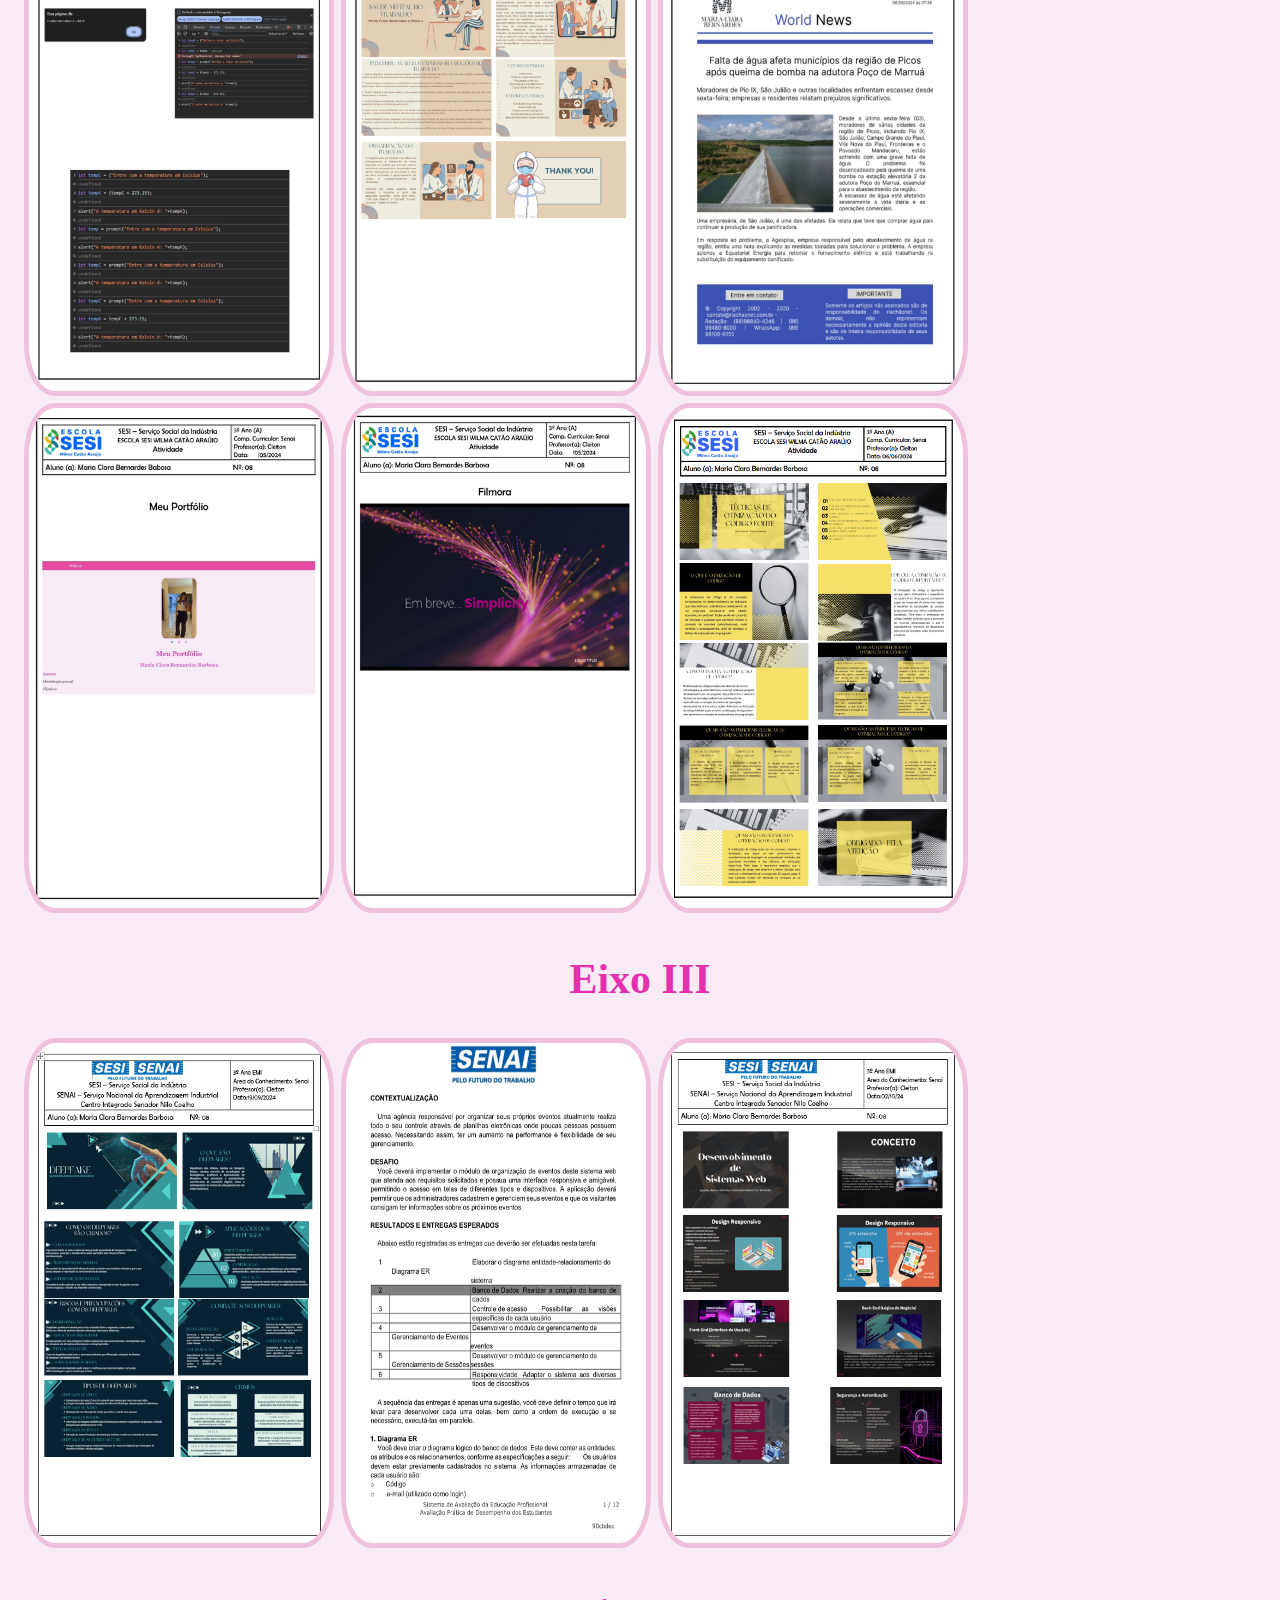
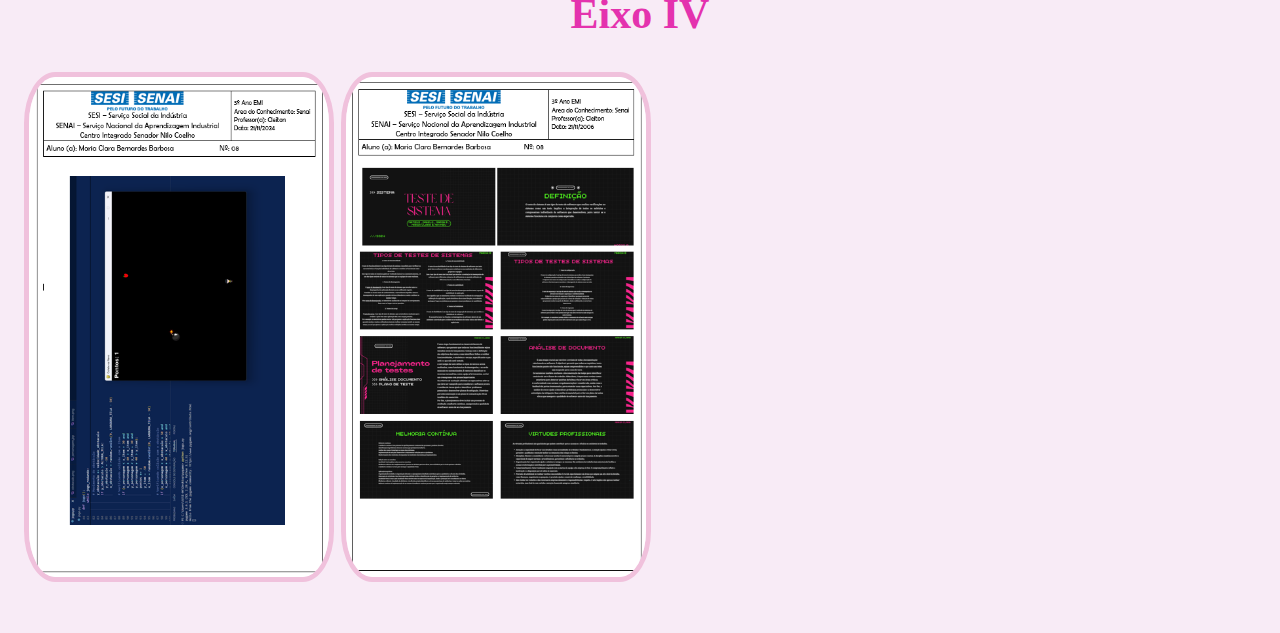
<file: senai.html>
<!DOCTYPE html>
<html lang="en">
<head>
    <meta charset="UTF-8">
    <meta name="viewport" content="width=device-width, initial-scale=1.0">
    <title>SENAI</title>
    <link rel="stylesheet" href="index.css">
</head>
<body>
    <p>
        <h5>Atividades desenvolvidas na área de Linguagens</h5>
    </p>
    <header>
        <style>
            ul{
                list-style: none;
                display: flex;
                justify-content: space-evenly;
            }
        </style>
        <body>
            <ul>
                <li>
                    <h2>Eixo I</h2>
                    <div> 
                        <img src="./img/relogio.jpeg"></img>
                        <img src="./img/biblioteca.jpeg"></img>
                        <img src="./img/etica profissional.jpeg"></img>
                        <img src="./img/site.jpeg"></img>
                    </div>
                    <br>
                    <br>
                    <br>
                    <h2>Eixo II</h2>
                    <div> 
                        <img src="./img/console.jpeg"></img>
                        <img src="./img/saude mental.jpeg"></img>
                        <img src="./img/jornal.jpeg"></img>
                        <img src="./img/portfolio.jpeg"></img>
                        <img src="./img/video.jpeg"></img>
                        <img src="./img/tecnicas de otimização.png"></img>
                    </div>
                    <h2>Eixo III</h2>
                    <div> 
                        <img src="./img/deep fake.png"></img>
                        <img src="./img/saep.jpeg"></img>
                        <img src="./img/desenvolvimento.png"></img>
                         <h2>Eixo IV</h2>
                    <div> 
                        <img src="./img/Jogo.png"></img>
                        <img src="./img/Teste de sistema.png"></img>
                    </div>
                    </div>
                </li>
            </ul>
        </body>
    </header>
</body>
</html>
</file>
<file: index.css>
body {
    color: rgb(0, 0, 0);
    font-size: 28px;
    background-color: rgb(248, 235, 246);
    font-family: Cambria, Cochin, Georgia, Times, 'Times New Roman', serif;
}
ul{
    display: flex;
    justify-content: space-between;
    list-style-type: none;
    align-items: center;
    padding: 16px;    
}
a{
    color: rgb(245, 25, 190);
    text-decoration: none;
}
header img{

}
footer img{
    width: 1800px;
    height: 1100px;
    border-radius: 0%;
    border: 5px solid rgb(241, 105, 185);
}
img {
    width: 300px;
    height: 500px;
    border-radius: 10%;
    border: 5px solid rgb(240, 193, 220);
}
.center{
    text-align: center;
}
h1{
    color:rgb(228, 50, 174);
    text-align: center;
}
h2{
    color: rgb(228, 50, 174);
    text-align: center;
}
h3 {
    color: rgb(228, 50, 174);
    font-size: 30px;
    font-family: 'Trebuchet MS', 'Lucida Sans Unicode', 'Lucida Grande', 'Lucida Sans', Arial, sans-serif;
}
h4 {
  color: rgb(241, 105, 185);
  font-size: 30px;
  font-family: Georgia, 'Times New Roman', Times, serif;
  text-align: center;
}
.center-3 {
    height: 100px;
    width: 50px;
}
.center-imgg {
    text-align: center;
    height: auto;
    width: auto;
}
.header{
    position: fixed;
    top: 0;
    left: 0;
    width: 100%;
    padding: 20px 10%;
    background: rgb(240, 67, 162);
    display: flex;
    justify-content: space-between;
    align-items: center;
    z-index: 100;
}
.logo{
    color: rgb(255, 255, 255);
}



.parent {
    width: 100%;
    height: 100%;
    display: flex;
    justify-content: center;
    align-items: center;
  }
  
  .child {
    width: 50px;
    height: 50px;
    display: flex;
    justify-content: center;
    align-items: center;
    transform-style: preserve-3d;
    transition: all 0.5s ease-in-out;
    border-radius: 50%;
    margin: 0 5px;
  }
  
  .child:hover {
    background-color: white;
    background-position: -100px 100px, -100px 100px;
    transform: rotate3d(0.5, 1, 0, 30deg);
    transform: perspective(180px) rotateX(60deg) translateY(2px);
    box-shadow: 0px 10px 10px rgb(1, 49, 182);
  }
  
  button {
    border: none;
    background-color: transparent;
    font-size: 20px;
  }
  
  .button:hover {
    width: inherit;
    height: inherit;
    display: flex;
    justify-content: center;
    align-items: center;
    transform: translate3d(0px, 0px, 15px) perspective(180px) rotateX(-35deg) translateY(2px);
    border-radius: 50%;
  }

  .bordering img {
    width: 300px;
    height: 500px;
    border-radius: 10%;
    border: 5px solid rgb(240, 193, 220);
  }
  .about .row{
    display: flex;
    align-items: center;
    gap: 2rem;
    flex-wrap: wrap;
    padding: 2rem 0;
    padding-bottom: 3rem;   
}

.about .row .video-container{
    flex: 1 1 40rem;
    position: relative;
}

.about .row .video-container video{
    width: 80%;
    border: 1.5rem solid rgb(240, 193, 220);
    border-radius: .5rem;
    box-shadow: 0 .5rem 1rem rgba(0, 0, 0, .1);
    height: 50%;
    object-fit: cover;
}

.about .row .video-container h3{
    position: absolute;
    font-size: 3rem;
    background: #e84393;
    width: 78%;
    padding: 1rem 2rem;
    text-align: center;
    mix-blend-mode: screen;
}

.about .row .content{
    flex: 1 1 40rem;
}

.about .row .content  h3{
    font-size: 3rem;
    color: #333;
}

.about .row .content p{
    font-size: 1.5rem;
    color: #000000;
    padding: .5rem 0;
    padding-top: 1rem;
    line-height: 1.5;
}
footer {
    background-color:rgb(240, 193, 220);
    color: rgb(228, 50, 174);
    padding: 10px;
    position: relative;
    bottom: 0;
    left: 0;
    width: 100%;
    text-align: center;
}

.footer-container {
    display: flex;
    justify-content: space-between;
    align-items: center;
    max-width: 1200px;
    margin: 0 auto;
}

.footer-left .logo {
    font-size: 24px;
    font-weight: bold;
    color: rgb(228, 50, 174);
}



footer i {
    transition: color 0.3s;
}

footer i:hover {
    color: #000000;
}
</file>
